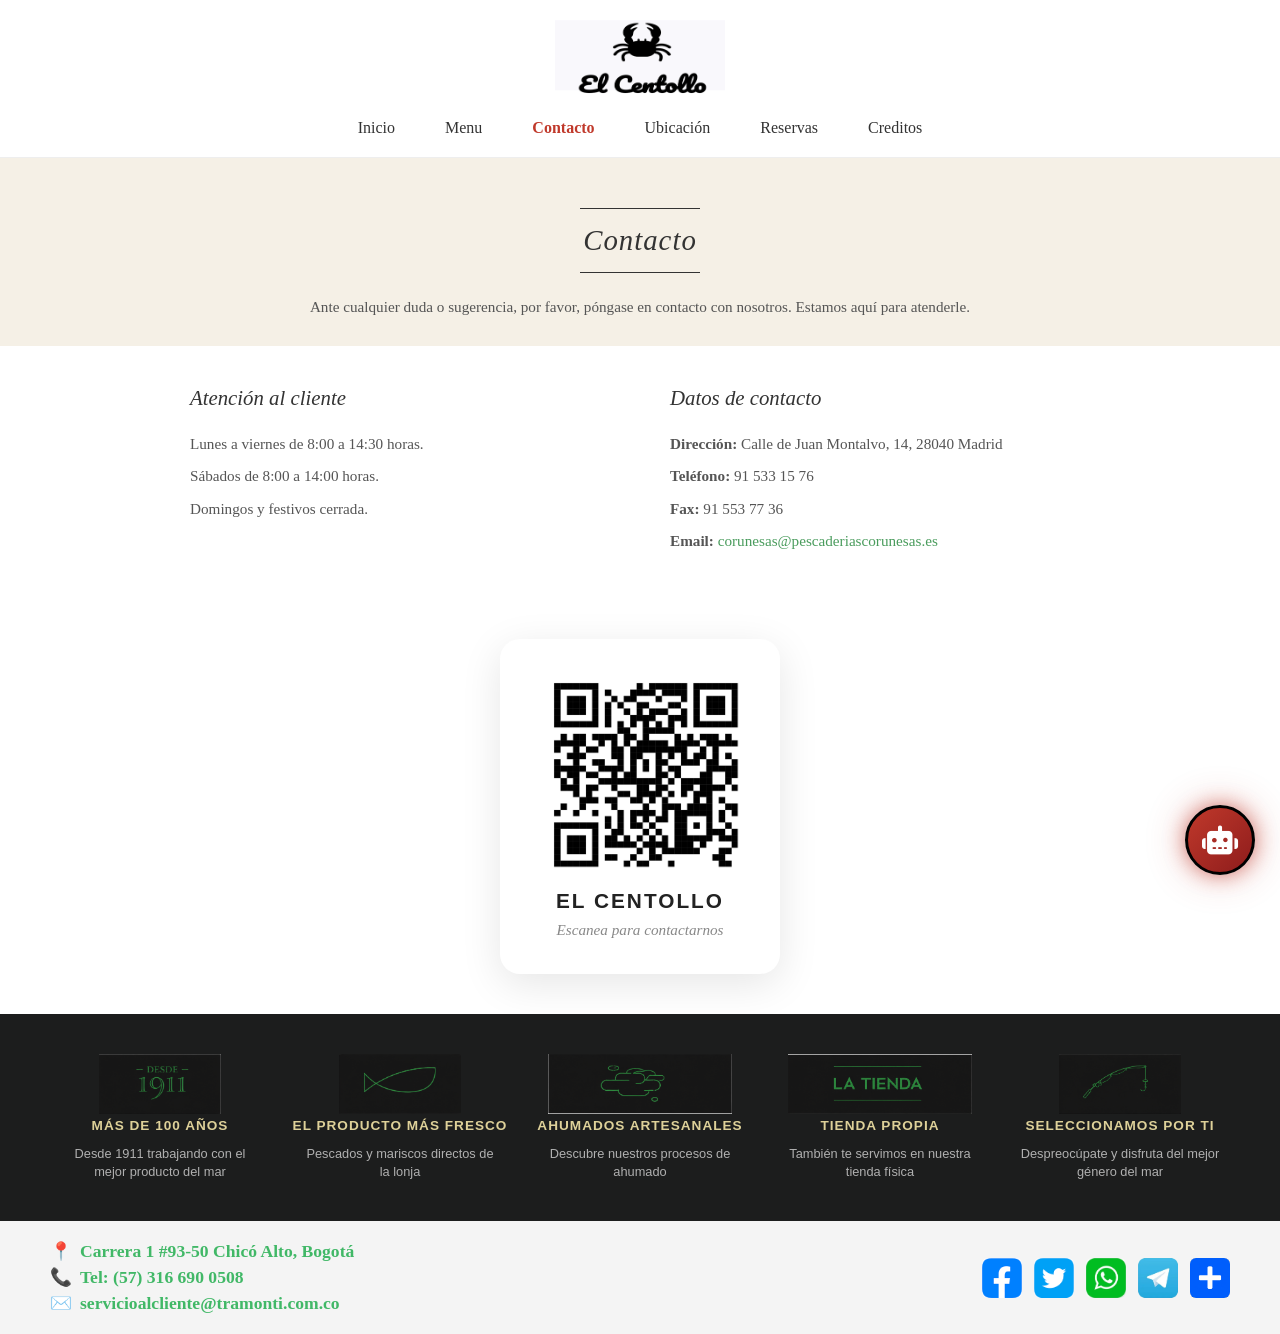
<file: paginas/contacto.html>
<!DOCTYPE html>
<html lang="es">
<head>
    <meta charset="UTF-8">
    <meta name="viewport" content="width=device-width, initial-scale=1.0">
    <title>Contacto - El Centollo</title>
    <link rel="stylesheet" href="https://cdnjs.cloudflare.com/ajax/libs/font-awesome/6.4.0/css/all.min.css">
    <link rel="stylesheet" href="../css/contacto.css">
    <style>
        
    </style>
    <base target="_blank">
</head>
<body>
    <!-- ENCABEZADO -->
    <header>
        <div class="logo-container">
            <img src="../imagenes/logo.png" alt="El Centollo">
        </div>
        <nav class="navbar">
            <ul class="nav-menu">
                <li><a href="../index.html">Inicio</a></li>
                <li><a href="menu.html">Menu</a></li>
                <li><a href="contacto.html" class="active">Contacto</a></li>
                <li><a href="ubicacion.html">Ubicación</a></li>
                <li><a href="reservas.html">Reservas</a></li>
                <li><a href="creditos.html">Creditos</a></li>
            </ul>
        </nav>
    </header>

    <!-- CONTACTO: Diseño exacto de la imagen -->
    <section class="contacto-section">
        <!-- Caja beige con título y líneas decorativas -->
        <div class="contacto-header-box">
            <div class="contacto-title-wrapper">
                <h2>Contacto</h2>
            </div>
            <p>Ante cualquier duda o sugerencia, por favor, póngase en contacto con nosotros. Estamos aquí para atenderle.</p>
        </div>

        <!-- Área blanca con dos columnas + QR debajo -->
        <div class="contacto-datos-area">
            <div class="contacto-datos">
                <div class="contacto-col">
                    <h3>Atención al cliente</h3>
                    <p>Lunes a viernes de 8:00 a 14:30 horas.</p>
                    <p>Sábados de 8:00 a 14:00 horas.</p>
                    <p>Domingos y festivos cerrada.</p>
                </div>
                <div class="contacto-col">
                    <h3>Datos de contacto</h3>
                    <p><strong>Dirección:</strong> Calle de Juan Montalvo, 14, 28040 Madrid</p>
                    <p><strong>Teléfono:</strong> 91 533 15 76</p>
                    <p><strong>Fax:</strong> 91 553 77 36</p>
                    <p><strong>Email:</strong> <a href="mailto:corunesas@pescaderiascorunesas.es">corunesas@pescaderiascorunesas.es</a></p>
                </div>
            </div>

            <!-- CÓDIGO QR - DEBAJO de los datos de contacto -->
            <div class="qr-container">
                <img src="../imagenes/qrcontacto.png" alt="Código QR de contacto">
                <p class="qr-title">EL CENTOLLO</p>
                <p class="qr-subtitle">Escanea para contactarnos</p>
            </div>
        </div>
    </section>

    <!-- PIE DE PÁGINA -->
    <footer class="main-footer">
        <!-- Bloque Superior: Características (Fondo Oscuro) -->
        <div class="footer-top">
            <div class="footer-column">
                <img src="../imagenes/1911.png" alt="Icono Desde 1911" class="footer-icon">
                <h3>MÁS DE 100 AÑOS</h3>
                <p>Desde 1911 trabajando con el mejor producto del mar</p>
            </div>
            <div class="footer-column">
                <img src="../imagenes/pez.png" alt="Icono Pescado" class="footer-icon">
                <h3>EL PRODUCTO MÁS FRESCO</h3>
                <p>Pescados y mariscos directos de la lonja</p>
            </div>
            <div class="footer-column">
                <img src="../imagenes/nube.png" alt="Icono Ahumados" class="footer-icon">
                <h3>AHUMADOS ARTESANALES</h3>
                <p>Descubre nuestros procesos de ahumado</p>
            </div>
            <div class="footer-column">
                <img src="../imagenes/tienda.png" alt="Icono Tienda" class="footer-icon">
                <h3>TIENDA PROPIA</h3>
                <p>También te servimos en nuestra tienda física</p>
            </div>
            <div class="footer-column">
                <img src="../imagenes/caña.png" alt="Icono Caña" class="footer-icon">
                <h3>SELECCIONAMOS POR TI</h3>
                <p>Despreocúpate y disfruta del mejor género del mar</p>
            </div>
        </div>

        <!-- Bloque Inferior: Contacto y Redes (Fondo Claro) -->
        <div class="footer-bottom">
            <!-- Información de Contacto Izquierda -->
            <div class="footer-contact-info">
                <div class="contact-item">
                    <span class="icon-geo">📍</span> Carrera 1 #93-50 Chicó Alto, Bogotá
                </div>
                <div class="contact-item">
                    <span class="icon-phone">📞</span> Tel: (57) 316 690 0508
                </div>
                <div class="contact-item">
                    <span class="icon-mail">✉️</span> servicioalcliente@tramonti.com.co
                </div>
            </div>

            <!-- Redes Sociales Derecha -->
            <div class="footer-social-media">
                <a href="#" class="social-btn facebook"><img src="../imagenes/facebook.png" alt="Facebook"></a>
                <a href="#" class="social-btn twitter"><img src="../imagenes/twitter.png" alt="Twitter"></a>
                <a href="#" class="social-btn whatsapp"><img src="../imagenes/whatssapp.jpg" alt="WhatsApp"></a>
                <a href="#" class="social-btn telegram"><img src="../imagenes/telegram.jpg" alt="Telegram"></a>
                <a href="#" class="social-btn share"><img src="../imagenes/compartir.png" alt="Compartir"></a>
            </div>
        </div>
    </footer>

    <!-- CHATBOT FUTURISTA ROJO Y NEGRO - EL CENTOLLO -->
    <div id="chatbot-container">
        <div id="chatbot-window" class="chatbot-hidden">
            <div class="chatbot-header">
                <img src="../imagenes/logo.png" alt="El Centollo" class="chatbot-logo">
                <div class="chatbot-title">
                    <h4>El Centollo</h4>
                    <span class="chatbot-status">En linea</span>
                </div>
                <button class="chatbot-minimize" onclick="toggleChatbot()">−</button>
            </div>
            <div id="chatbot-messages" class="chatbot-messages">
                <div class="chat-message bot">
                    <div class="chat-bubble">Hola! Soy el asistente de El Centollo. En que puedo ayudarte hoy? Selecciona una pregunta:</div>
                </div>
            </div>
            <div class="chatbot-questions">
                <button onclick="askQuestion(0)"><i class="fas fa-clock"></i> <span>Cual es el horario de atencion?</span></button>
                <button onclick="askQuestion(1)"><i class="fas fa-motorcycle"></i> <span>Hacen domicilios?</span></button>
                <button onclick="askQuestion(2)"><i class="fas fa-utensils"></i> <span>Cual es el plato mas popular?</span></button>
                <button onclick="askQuestion(3)"><i class="fas fa-calendar-check"></i> <span>Necesito reservar con anticipacion?</span></button>
                <button onclick="askQuestion(4)"><i class="fas fa-leaf"></i> <span>Tienen opciones vegetarianas?</span></button>
                <button onclick="askQuestion(5)"><i class="fas fa-credit-card"></i> <span>Aceptan tarjetas de credito?</span></button>
                <button onclick="askQuestion(6)"><i class="fas fa-car"></i> <span>Tienen estacionamiento?</span></button>
                <button onclick="askQuestion(7)"><i class="fas fa-glass-cheers"></i> <span>Hacen eventos privados?</span></button>
                <button onclick="askQuestion(8)"><i class="fas fa-hourglass-half"></i> <span>Cual es el tiempo de espera promedio?</span></button>
                <button onclick="askQuestion(9)"><i class="fas fa-child"></i> <span>Tienen menu infantil?</span></button>
            </div>
        </div>
        <button id="chatbot-toggle" onclick="toggleChatbot()">
            <i class="fas fa-robot"></i>
        </button>
    </div>

    <script src="../js/contacto.js"></script>
</body>
</html>
</file>
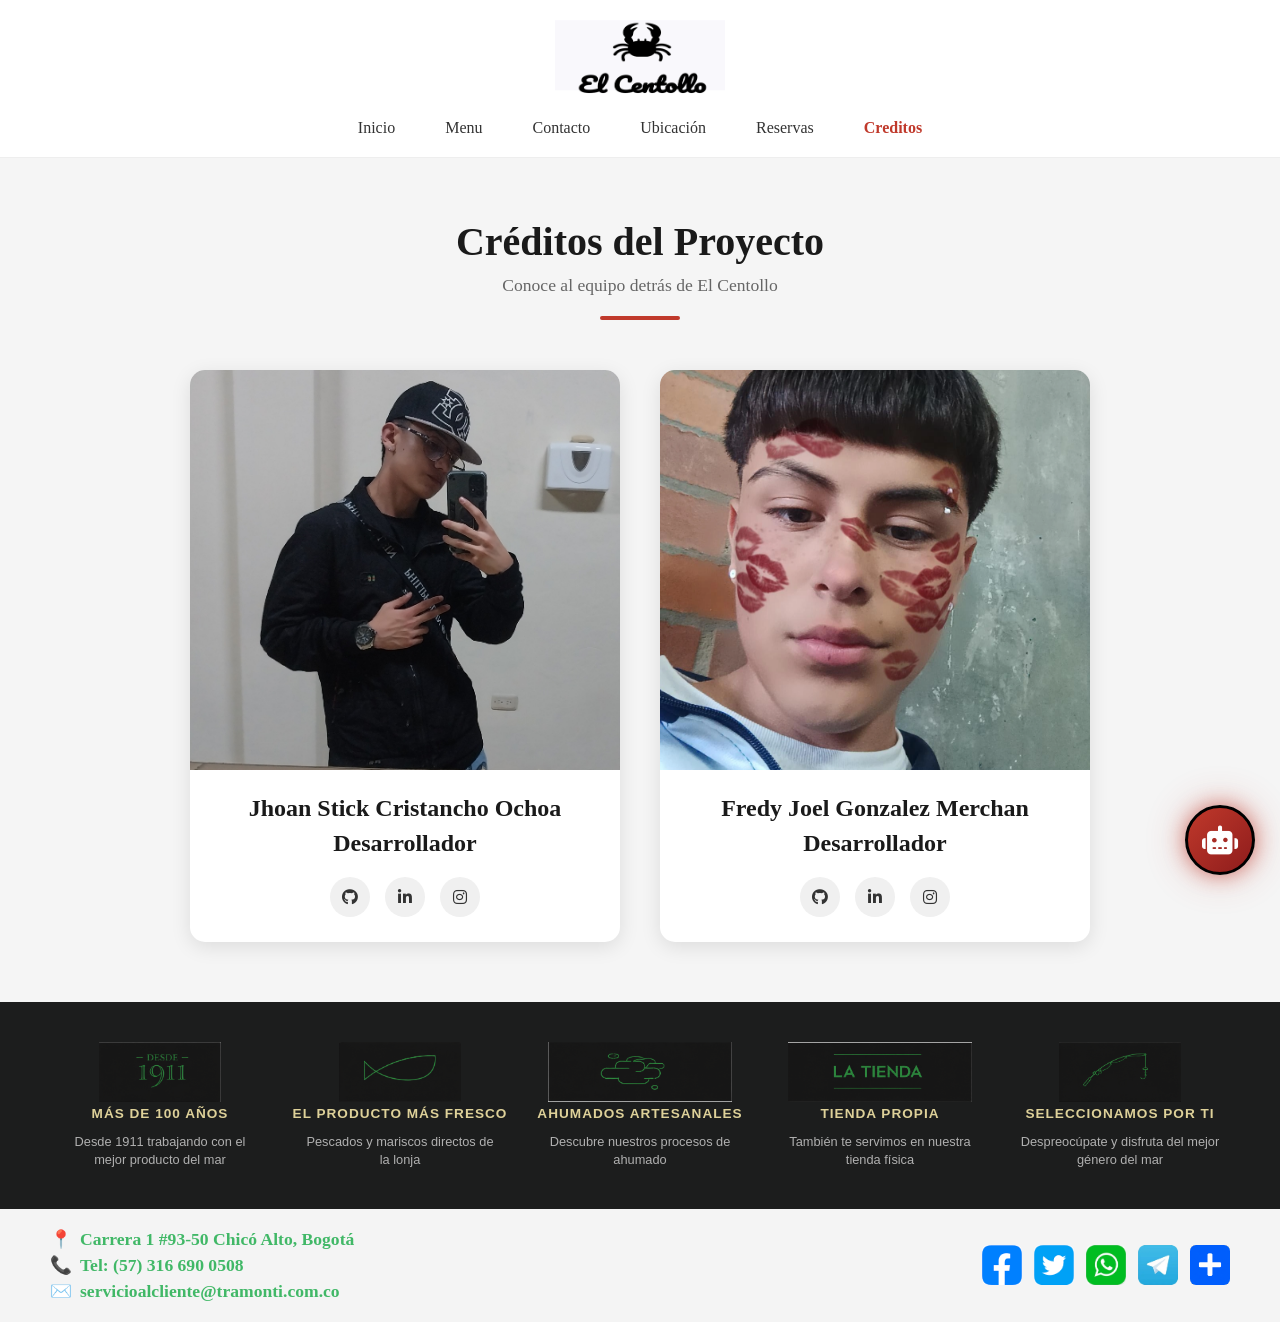
<file: paginas/creditos.html>
<!DOCTYPE html>
<html lang="es">
<head>
    <meta charset="UTF-8">
    <meta name="viewport" content="width=device-width, initial-scale=1.0">
    <title>Créditos - El Centollo</title>
    <link rel="stylesheet" href="https://cdnjs.cloudflare.com/ajax/libs/font-awesome/6.4.0/css/all.min.css">
    <link rel="stylesheet" href="../css/creditos.css">
    <style>
        
    </style>

<base target="_blank">
</head>
<body>
    <!-- ENCABEZADO -->
    <header>
        <div class="logo-container">
            <img src="../imagenes/logo.png" alt="El Centollo">
        </div>
        <nav class="navbar">
            <ul class="nav-menu">
                <li><a href="../index.html">Inicio</a></li>
                <li><a href="menu.html">Menu</a></li>
                <li><a href="contacto.html">Contacto</a></li>
                <li><a href="ubicacion.html">Ubicación</a></li>
                <li><a href="reservas.html">Reservas</a></li>
                <li><a href="creditos.html" class="active">Creditos</a></li>
            </ul>
        </nav>
    </header>

    <!-- SECCIÓN DE CRÉDITOS -->
    <section class="creditos-section">
        <div class="creditos-title">
            <h1>Créditos del Proyecto</h1>
            <p>Conoce al equipo detrás de El Centollo</p>
            <div class="linea-roja"></div>
        </div>

        <div class="equipo-grid">
            <!-- Miembro 1 -->
            <div class="miembro-card">
                <img src="../imagenes/cr.png" alt="Miembro del equipo" class="miembro-foto">
                <div class="miembro-info">
                    <h3>Jhoan Stick Cristancho Ochoa</h3>
                    <h3>Desarrollador</h3>
                    <div class="miembro-social">
                        <a href="#"><i class="fab fa-github"></i></a>
                        <a href="#"><i class="fab fa-linkedin-in"></i></a>
                        <a href="#"><i class="fab fa-instagram"></i></a>
                    </div>
                </div>
            </div>

            <!-- Miembro 2 -->
            <div class="miembro-card">
                <img src="../imagenes/fr.webp" alt="Miembro del equipo" class="miembro-foto">
                <div class="miembro-info">
                    <h3>Fredy Joel Gonzalez Merchan</h>
                    <h3>Desarrollador</h3>
                    <div class="miembro-social">
                        <a href="#"><i class="fab fa-github"></i></a>
                        <a href="#"><i class="fab fa-linkedin-in"></i></a>
                        <a href="#"><i class="fab fa-instagram"></i></a>
                    </div>
                </div>
            </div>
        </div>


    </section>

    <!-- PIE DE PÁGINA -->
    <footer class="main-footer">
  <!-- Bloque Superior: Características (Fondo Oscuro) -->
  <div class="footer-top">
    <div class="footer-column">
      <img src="../imagenes/1911.png" alt="Icono Desde 1911" class="footer-icon">
      <h3>MÁS DE 100 AÑOS</h3>
      <p>Desde 1911 trabajando con el mejor producto del mar</p>
    </div>
    
    <div class="footer-column">
      <img src="../imagenes/pez.png" alt="Icono Pescado" class="footer-icon">
      <h3>EL PRODUCTO MÁS FRESCO</h3>
      <p>Pescados y mariscos directos de la lonja</p>
    </div>
    
    <div class="footer-column">
      <img src="../imagenes/nube.png" alt="Icono Ahumados" class="footer-icon">
      <h3>AHUMADOS ARTESANALES</h3>
      <p>Descubre nuestros procesos de ahumado</p>
    </div>
    
    <div class="footer-column">
      <img src="../imagenes/tienda.png" alt="Icono Tienda" class="footer-icon">
      <h3>TIENDA PROPIA</h3>
      <p>También te servimos en nuestra tienda física</p>
    </div>
    
    <div class="footer-column">
      <img src="../imagenes/caña.png" alt="Icono Caña" class="footer-icon">
      <h3>SELECCIONAMOS POR TI</h3>
      <p>Despreocúpate y disfruta del mejor género del mar</p>
    </div>
  </div>

  <!-- Bloque Inferior: Contacto y Redes (Fondo Claro) -->
  <div class="footer-bottom">
    <!-- Información de Contacto Izquierda -->
    <div class="footer-contact-info">
      <div class="contact-item">
        <span class="icon-geo">📍</span> Carrera 1 #93-50 Chicó Alto, Bogotá
      </div>
      <div class="contact-item">
        <span class="icon-phone">📞</span> Tel: (57) 316 690 0508
      </div>
      <div class="contact-item">
        <span class="icon-mail">✉️</span> servicioalcliente@tramonti.com.co
      </div>
    </div>

    <!-- Redes Sociales Derecha -->
    <div class="footer-social-media">
      <a href="#" class="social-btn facebook"><img src="../imagenes/facebook.png" alt="Facebook"></a>
      <a href="#" class="social-btn twitter"><img src="../imagenes/twitter.png" alt="Twitter"></a>
      <a href="#" class="social-btn whatsapp"><img src="../imagenes/whatssapp.jpg" alt="WhatsApp"></a>
      <a href="#" class="social-btn telegram"><img src="../imagenes/telegram.jpg" alt="Telegram"></a>
      <a href="#" class="social-btn share"><img src="../imagenes/compartir.png" alt="Compartir"></a>
    </div>
  </div>
</footer>

    <!-- CHATBOT FUTURISTA ROJO Y NEGRO - IGUAL AL INDEX -->
    <div id="chatbot-container">
        <div id="chatbot-window" class="chatbot-hidden">
            <div class="chatbot-header">
                <img src="../imagenes/logo.png" alt="El Centollo" class="chatbot-logo">
                <div class="chatbot-title">
                    <h4>El Centollo</h4>
                    <span class="chatbot-status">En linea</span>
                </div>
                <button class="chatbot-minimize" onclick="toggleChatbot()">−</button>
            </div>
            <div id="chatbot-messages" class="chatbot-messages">
                <div class="chat-message bot">
                    <div class="chat-bubble">Hola! Soy el asistente de El Centollo. En que puedo ayudarte hoy? Selecciona una pregunta:</div>
                </div>
            </div>
            <div class="chatbot-questions">
                <button onclick="askQuestion(0)"><i class="fas fa-clock"></i> <span>Cual es el horario de atencion?</span></button>
                <button onclick="askQuestion(1)"><i class="fas fa-motorcycle"></i> <span>Hacen domicilios?</span></button>
                <button onclick="askQuestion(2)"><i class="fas fa-utensils"></i> <span>Cual es el plato mas popular?</span></button>
                <button onclick="askQuestion(3)"><i class="fas fa-calendar-check"></i> <span>Necesito reservar con anticipacion?</span></button>
                <button onclick="askQuestion(4)"><i class="fas fa-leaf"></i> <span>Tienen opciones vegetarianas?</span></button>
                <button onclick="askQuestion(5)"><i class="fas fa-credit-card"></i> <span>Aceptan tarjetas de credito?</span></button>
                <button onclick="askQuestion(6)"><i class="fas fa-car"></i> <span>Tienen estacionamiento?</span></button>
                <button onclick="askQuestion(7)"><i class="fas fa-glass-cheers"></i> <span>Hacen eventos privados?</span></button>
                <button onclick="askQuestion(8)"><i class="fas fa-hourglass-half"></i> <span>Cual es el tiempo de espera promedio?</span></button>
                <button onclick="askQuestion(9)"><i class="fas fa-child"></i> <span>Tienen menu infantil?</span></button>
            </div>
        </div>
        <button id="chatbot-toggle" onclick="toggleChatbot()">
            <i class="fas fa-robot"></i>
        </button>
    </div>

    <script src="../js/creditos.js">
        
    </script>
</body>
</html>
</file>
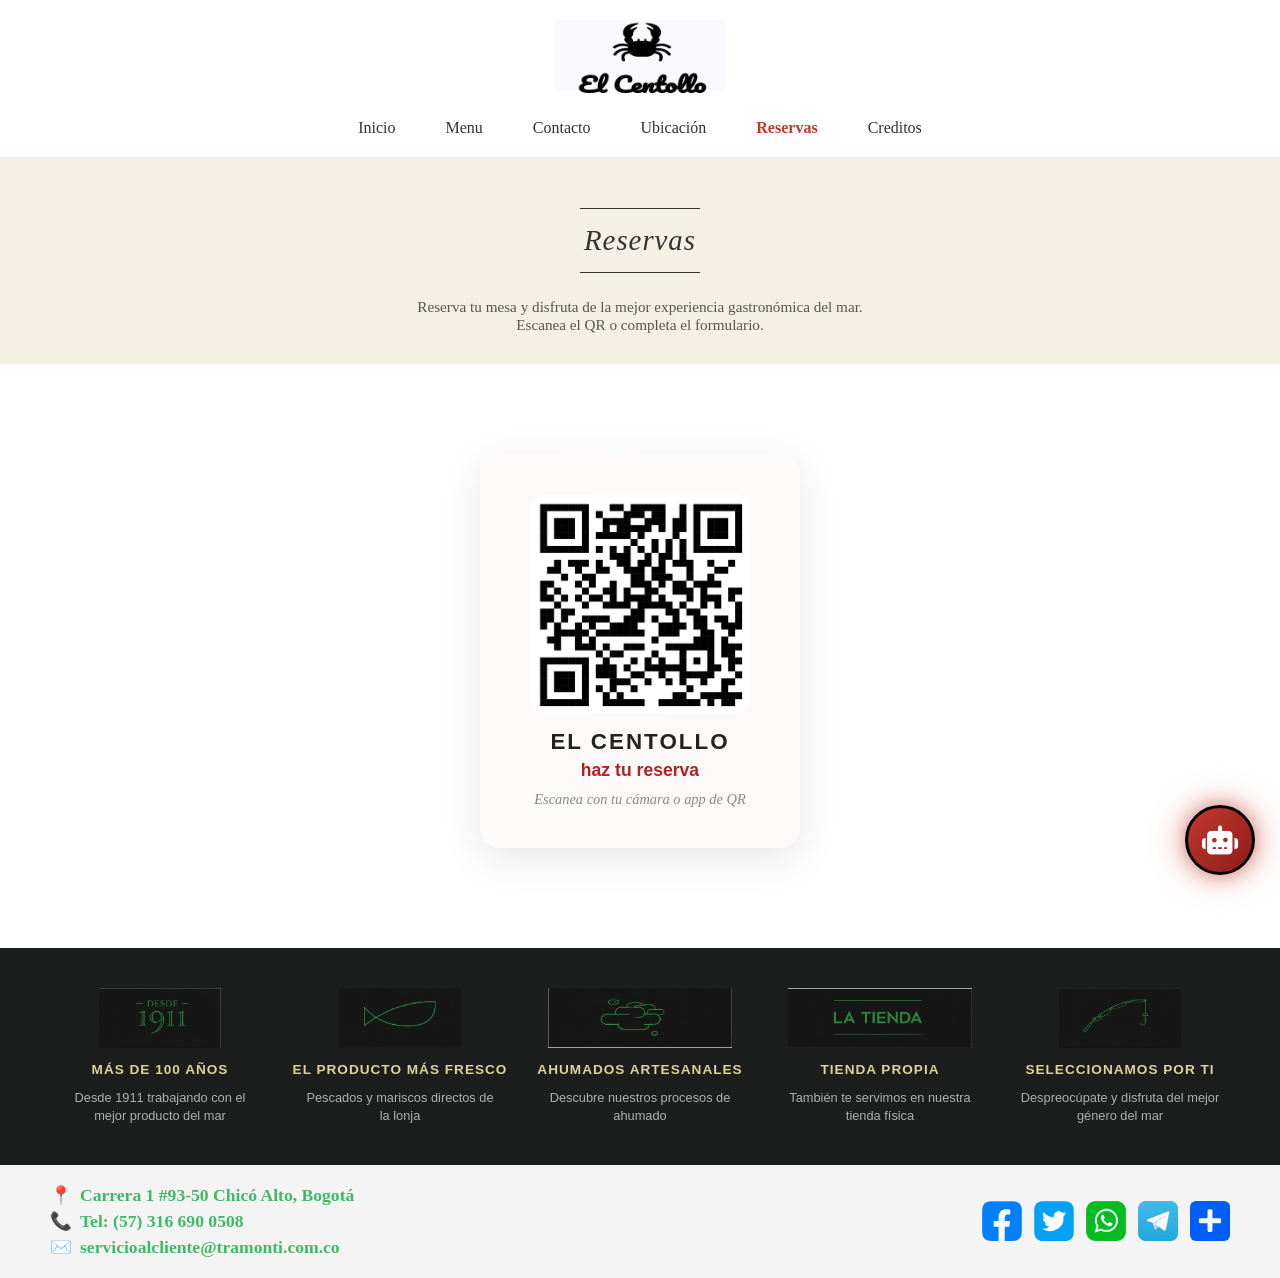
<file: paginas/reservas.html>
<!DOCTYPE html>
<html lang="es">
<head>
    <meta charset="UTF-8">
    <meta name="viewport" content="width=device-width, initial-scale=1.0">
    <title>Reservas - El Centollo</title>
    <link rel="stylesheet" href="https://cdnjs.cloudflare.com/ajax/libs/font-awesome/6.4.0/css/all.min.css">
    <link rel="stylesheet" href="../css/reservas.css">
    <style>
        /* ===== QR MÁS DINÁMICO ===== */
        .qr-section {
            display: flex;
            justify-content: center;
            align-items: center;
        }

        .qr-container {
            background: #fff;
            border-radius: 20px;
            padding: 40px 50px;
            text-align: center;
            box-shadow: 0 10px 40px rgba(0,0,0,0.1);
            transition: transform 0.4s ease, box-shadow 0.4s ease;
        }

        .qr-container:hover {
            transform: translateY(-10px) scale(1.03);
            box-shadow: 0 25px 60px rgba(0,0,0,0.15);
        }

        .qr-container img {
            width: 220px;
            height: 220px;
            transition: transform 0.3s ease;
        }

        .qr-container:hover img {
            transform: scale(1.05);
        }

        .qr-title {
            font-size: 1.4rem;
            font-weight: bold;
            color: #222;
            margin-top: 15px;
            letter-spacing: 2px;
        }

        .qr-subtitle {
            font-size: 1.1rem;
            color: #b22222;
            font-weight: 600;
            margin: 5px 0;
        }

        .qr-hint {
            font-family: 'Georgia', serif;
            font-style: italic;
            color: #888;
            font-size: 0.9rem;
            margin-top: 10px;
        }

        /* Centrar contenido verticalmente */
        .reservas-content-area {
            min-height: 60vh;
            display: flex;
            align-items: center;
            justify-content: center;
        }

        .reservas-grid {
            display: flex;
            justify-content: center;
            align-items: center;
            padding: 40px 20px;
        }

        /* Asegurar que footer quede abajo */
        body {
            display: flex;
            flex-direction: column;
            min-height: 100vh;
        }

        .main-footer {
            margin-top: auto;
        }
    </style>
    <base target="_blank">
</head>
<body>
    <!-- ENCABEZADO -->
    <header>
        <div class="logo-container">
            <img src="../imagenes/logo.png" alt="El Centollo">
        </div>
        <nav class="navbar">
            <ul class="nav-menu">
                <li><a href="../index.html">Inicio</a></li>
                <li><a href="menu.html">Menu</a></li>
                <li><a href="contacto.html">Contacto</a></li>
                <li><a href="ubicacion.html">Ubicación</a></li>
                <li><a href="reservas.html" class="active">Reservas</a></li>
                <li><a href="creditos.html">Creditos</a></li>
            </ul>
        </nav>
    </header>

    <!-- HEADER BEIGE CON TÍTULO -->
    <section class="reservas-header-box">
        <div class="reservas-title-wrapper">
            <h2>Reservas</h2>
        </div>
        <p>Reserva tu mesa y disfruta de la mejor experiencia gastronómica del mar.<br>Escanea el QR o completa el formulario.</p>
    </section>

    <!-- ÁREA DE CONTENIDO -->
    <section class="reservas-content-area">
        <div class="reservas-grid">
            <!-- QR -->
            <div class="qr-section">
                <div class="qr-container">
                    <img src="../imagenes/qrcode_364602094_aa2b8f129bb0d9d2e41da6dbadfc9e64.png" alt="Código QR para reservas">
                    <p class="qr-title">EL CENTOLLO</p>
                    <p class="qr-subtitle">haz tu reserva</p>
                    <p class="qr-hint">Escanea con tu cámara o app de QR</p>
                </div>
            </div>
        </div>
    </section>

    <!-- PIE DE PÁGINA -->
    <footer class="main-footer">
        <div class="footer-top">
            <div class="footer-column">
                <img src="../imagenes/1911.png" alt="Icono Desde 1911" class="footer-icon">
                <h3>MÁS DE 100 AÑOS</h3>
                <p>Desde 1911 trabajando con el mejor producto del mar</p>
            </div>
            <div class="footer-column">
                <img src="../imagenes/pez.png" alt="Icono Pescado" class="footer-icon">
                <h3>EL PRODUCTO MÁS FRESCO</h3>
                <p>Pescados y mariscos directos de la lonja</p>
            </div>
            <div class="footer-column">
                <img src="../imagenes/nube.png" alt="Icono Ahumados" class="footer-icon">
                <h3>AHUMADOS ARTESANALES</h3>
                <p>Descubre nuestros procesos de ahumado</p>
            </div>
            <div class="footer-column">
                <img src="../imagenes/tienda.png" alt="Icono Tienda" class="footer-icon">
                <h3>TIENDA PROPIA</h3>
                <p>También te servimos en nuestra tienda física</p>
            </div>
            <div class="footer-column">
                <img src="../imagenes/caña.png" alt="Icono Caña" class="footer-icon">
                <h3>SELECCIONAMOS POR TI</h3>
                <p>Despreocúpate y disfruta del mejor género del mar</p>
            </div>
        </div>
        <div class="footer-bottom">
            <div class="footer-contact-info">
                <div class="contact-item">
                    <span class="icon-geo">📍</span> Carrera 1 #93-50 Chicó Alto, Bogotá
                </div>
                <div class="contact-item">
                    <span class="icon-phone">📞</span> Tel: (57) 316 690 0508
                </div>
                <div class="contact-item">
                    <span class="icon-mail">✉️</span> servicioalcliente@tramonti.com.co
                </div>
            </div>
            <div class="footer-social-media">
                <a href="#" class="social-btn facebook"><img src="../imagenes/facebook.png" alt="Facebook"></a>
                <a href="#" class="social-btn twitter"><img src="../imagenes/twitter.png" alt="Twitter"></a>
                <a href="#" class="social-btn whatsapp"><img src="../imagenes/whatssapp.jpg" alt="WhatsApp"></a>
                <a href="#" class="social-btn telegram"><img src="../imagenes/telegram.jpg" alt="Telegram"></a>
                <a href="#" class="social-btn share"><img src="../imagenes/compartir.png" alt="Compartir"></a>
            </div>
        </div>
    </footer>

    <!-- CHATBOT -->
    <div id="chatbot-container">
        <div id="chatbot-window" class="chatbot-hidden">
            <div class="chatbot-header">
                <img src="../imagenes/logo.png" alt="El Centollo" class="chatbot-logo">
                <div class="chatbot-title">
                    <h4>El Centollo</h4>
                    <span class="chatbot-status">En linea</span>
                </div>
                <button class="chatbot-minimize" onclick="toggleChatbot()">−</button>
            </div>
            <div id="chatbot-messages" class="chatbot-messages">
                <div class="chat-message bot">
                    <div class="chat-bubble">Hola! Soy el asistente de El Centollo. En que puedo ayudarte hoy? Selecciona una pregunta:</div>
                </div>
            </div>
            <div class="chatbot-questions">
                <button onclick="askQuestion(0)"><i class="fas fa-clock"></i> <span>Cual es el horario de atencion?</span></button>
                <button onclick="askQuestion(1)"><i class="fas fa-motorcycle"></i> <span>Hacen domicilios?</span></button>
                <button onclick="askQuestion(2)"><i class="fas fa-utensils"></i> <span>Cual es el plato mas popular?</span></button>
                <button onclick="askQuestion(3)"><i class="fas fa-calendar-check"></i> <span>Necesito reservar con anticipacion?</span></button>
                <button onclick="askQuestion(4)"><i class="fas fa-leaf"></i> <span>Tienen opciones vegetarianas?</span></button>
                <button onclick="askQuestion(5)"><i class="fas fa-credit-card"></i> <span>Aceptan tarjetas de credito?</span></button>
                <button onclick="askQuestion(6)"><i class="fas fa-car"></i> <span>Tienen estacionamiento?</span></button>
                <button onclick="askQuestion(7)"><i class="fas fa-glass-cheers"></i> <span>Hacen eventos privados?</span></button>
                <button onclick="askQuestion(8)"><i class="fas fa-hourglass-half"></i> <span>Cual es el tiempo de espera promedio?</span></button>
                <button onclick="askQuestion(9)"><i class="fas fa-child"></i> <span>Tienen menu infantil?</span></button>
            </div>
        </div>
        <button id="chatbot-toggle" onclick="toggleChatbot()">
            <i class="fas fa-robot"></i>
        </button>
    </div>

    <script src="../js/reservas.js"></script>
</body>
</html>
</file>
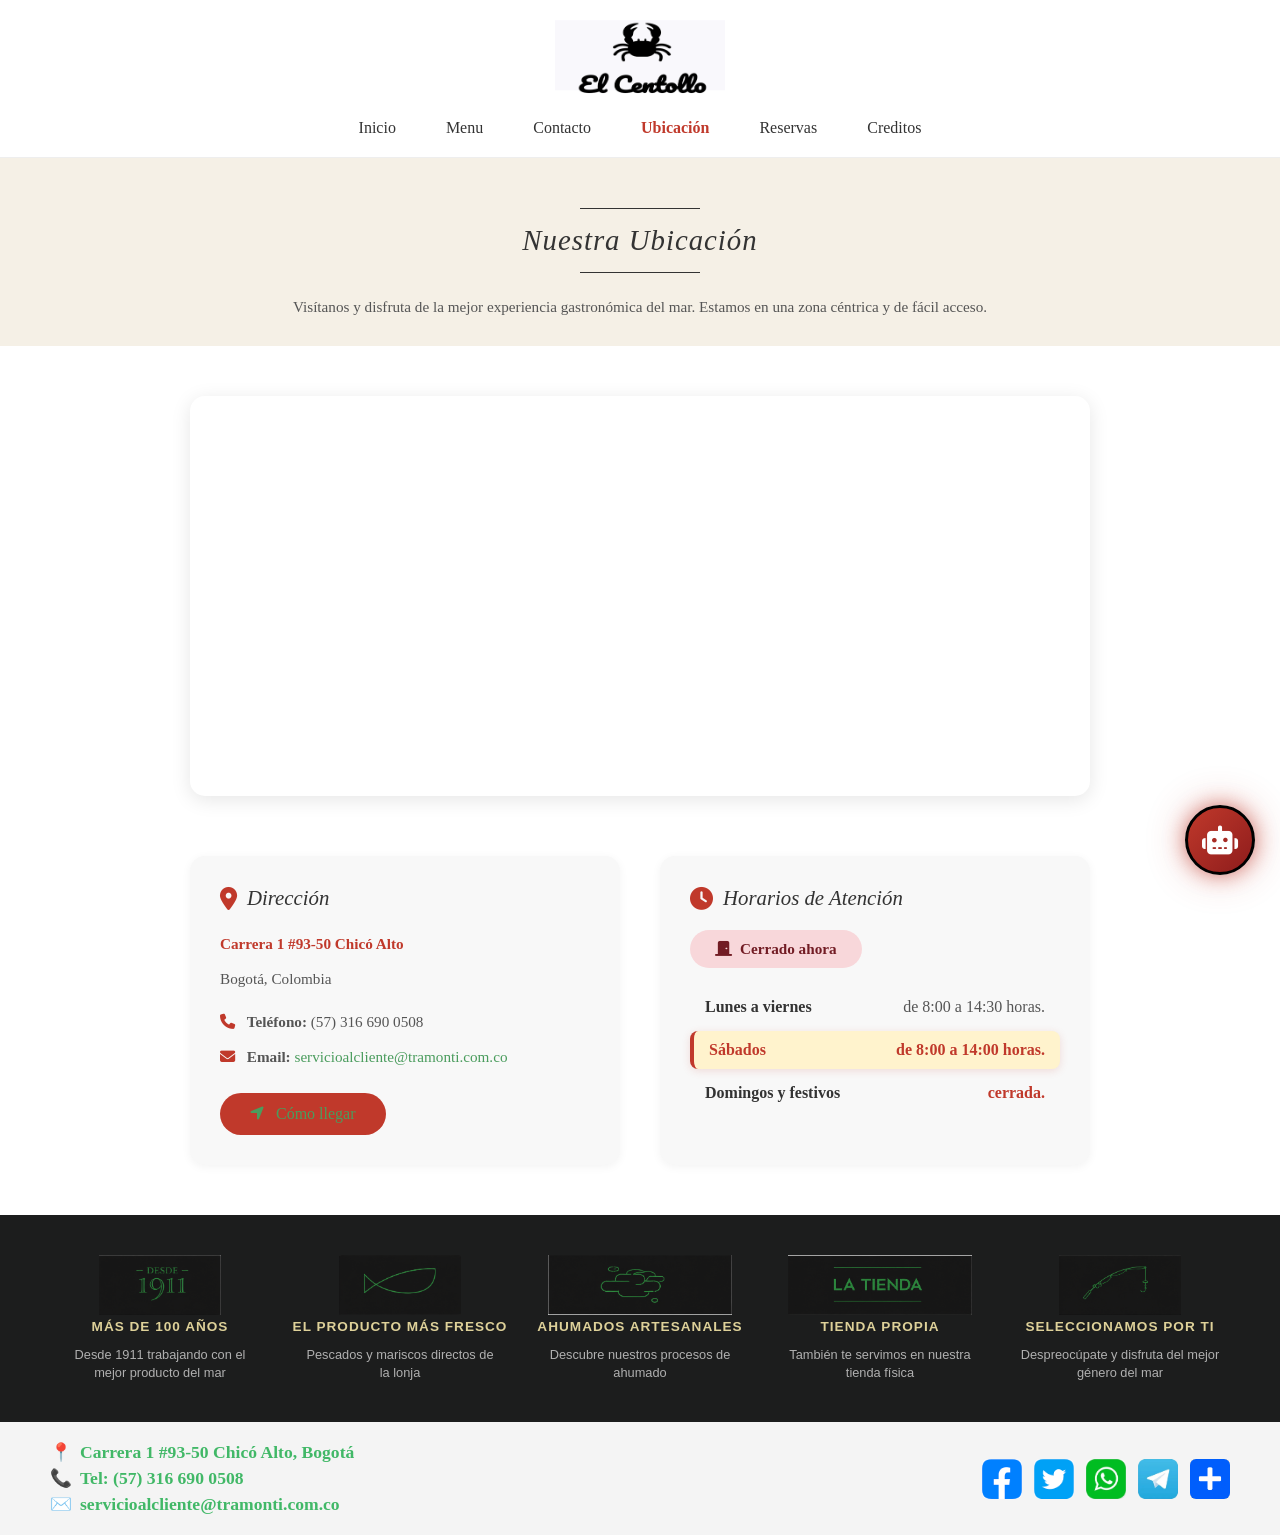
<file: paginas/ubicacion.html>
<!DOCTYPE html>
<html lang="es">
<head>
    <meta charset="UTF-8">
    <meta name="viewport" content="width=device-width, initial-scale=1.0">
    <title>Ubicación - El Centollo</title>
    <link rel="stylesheet" href="https://cdnjs.cloudflare.com/ajax/libs/font-awesome/6.4.0/css/all.min.css">
    <link rel="stylesheet" href="../css/ubicacion.css">
    <style>
       
    </style>

<base target="_blank">
</head>
<body>
    <!-- ENCABEZADO -->
    <header>
        <div class="logo-container">
            <img src="../imagenes/logo.png" alt="El Centollo">
        </div>
        <nav class="navbar">
            <ul class="nav-menu">
                <li><a href="../index.html">Inicio</a></li>
                <li><a href="menu.html">Menu</a></li>
                <li><a href="contacto.html">Contacto</a></li>
                <li><a href="ubicacion.html" class="active">Ubicación</a></li>
                <li><a href="reservas.html">Reservas</a></li>
                <li><a href="creditos.html">Creditos</a></li>
            </ul>
        </nav>
    </header>

    <!-- UBICACIÓN -->
    <section class="ubicacion-section">
        <!-- Caja beige con título -->
        <div class="ubicacion-header-box">
            <div class="ubicacion-title-wrapper">
                <h2>Nuestra Ubicación</h2>
            </div>
            <p>Visítanos y disfruta de la mejor experiencia gastronómica del mar. Estamos en una zona céntrica y de fácil acceso.</p>
        </div>

        <!-- Área blanca con contenido -->
        <div class="ubicacion-content-area">
            <div class="ubicacion-grid">
                <!-- Mapa -->
                <div class="mapa-container">
                    <iframe 
                        src="https://maps.google.com/maps?q=Cl.+48+Sur+%232+Este27,+Bogot%C3%A1&t=&z=16&ie=UTF8&iwloc=&output=embed" 
                        allowfullscreen="" 
                        loading="lazy">
                    </iframe>
                </div>

                <!-- Dirección y Contacto -->
                <div class="info-card">
                    <h3><i class="fas fa-map-marker-alt"></i> Dirección</h3>
                    <p class="highlight">Carrera 1 #93-50 Chicó Alto</p>
                    <p>Bogotá, Colombia</p>
                    <p style="margin-top: 15px;"><i class="fas fa-phone" style="color: #c0392b; margin-right: 8px;"></i> <strong>Teléfono:</strong> (57) 316 690 0508</p>
                    <p><i class="fas fa-envelope" style="color: #c0392b; margin-right: 8px;"></i> <strong>Email:</strong> <a href="mailto:servicioalcliente@tramonti.com.co">servicioalcliente@tramonti.com.co</a></p>
                    <a href="https://www.google.com/maps/dir//Cl.+48+Sur+%232+Este27,+Bogot%C3%A1" target="_blank" class="btn-direcciones">
                        <i class="fas fa-location-arrow"></i> Cómo llegar
                    </a>
                </div>

                <!-- Horarios interactivos -->
                <div class="info-card">
                    <h3><i class="fas fa-clock"></i> Horarios de Atención</h3>
                    <div id="estado-actual" class="estado-actual"></div>
                    <div id="horarios-lista">
                        <div class="horario-item" data-dia="lunes-viernes">
                            <span class="horario-dia">Lunes a viernes</span>
                            <span class="horario-hora">de 8:00 a 14:30 horas.</span>
                        </div>
                        <div class="horario-item" data-dia="sabado">
                            <span class="horario-dia">Sábados</span>
                            <span class="horario-hora">de 8:00 a 14:00 horas.</span>
                        </div>
                        <div class="horario-item" data-dia="domingo-festivo">
                            <span class="horario-dia">Domingos y festivos</span>
                            <span class="horario-hora cerrado">cerrada.</span>
                        </div>
                    </div>
                </div>
            </div>
        </div>
    </section>

    <!-- PIE DE PÁGINA -->
   <footer class="main-footer">
  <!-- Bloque Superior: Características (Fondo Oscuro) -->
  <div class="footer-top">
    <div class="footer-column">
      <img src="../imagenes/1911.png" alt="Icono Desde 1911" class="footer-icon">
      <h3>MÁS DE 100 AÑOS</h3>
      <p>Desde 1911 trabajando con el mejor producto del mar</p>
    </div>
    
    <div class="footer-column">
      <img src="../imagenes/pez.png" alt="Icono Pescado" class="footer-icon">
      <h3>EL PRODUCTO MÁS FRESCO</h3>
      <p>Pescados y mariscos directos de la lonja</p>
    </div>
    
    <div class="footer-column">
      <img src="../imagenes/nube.png" alt="Icono Ahumados" class="footer-icon">
      <h3>AHUMADOS ARTESANALES</h3>
      <p>Descubre nuestros procesos de ahumado</p>
    </div>
    
    <div class="footer-column">
      <img src="../imagenes/tienda.png" alt="Icono Tienda" class="footer-icon">
      <h3>TIENDA PROPIA</h3>
      <p>También te servimos en nuestra tienda física</p>
    </div>
    
    <div class="footer-column">
      <img src="../imagenes/caña.png" alt="Icono Caña" class="footer-icon">
      <h3>SELECCIONAMOS POR TI</h3>
      <p>Despreocúpate y disfruta del mejor género del mar</p>
    </div>
  </div>

  <!-- Bloque Inferior: Contacto y Redes (Fondo Claro) -->
  <div class="footer-bottom">
    <!-- Información de Contacto Izquierda -->
    <div class="footer-contact-info">
      <div class="contact-item">
        <span class="icon-geo">📍</span> Carrera 1 #93-50 Chicó Alto, Bogotá
      </div>
      <div class="contact-item">
        <span class="icon-phone">📞</span> Tel: (57) 316 690 0508
      </div>
      <div class="contact-item">
        <span class="icon-mail">✉️</span> servicioalcliente@tramonti.com.co
      </div>
    </div>

    <!-- Redes Sociales Derecha -->
    <div class="footer-social-media">
      <a href="#" class="social-btn facebook"><img src="../imagenes/facebook.png" alt="Facebook"></a>
      <a href="#" class="social-btn twitter"><img src="../imagenes/twitter.png" alt="Twitter"></a>
      <a href="#" class="social-btn whatsapp"><img src="../imagenes/whatssapp.jpg" alt="WhatsApp"></a>
      <a href="#" class="social-btn telegram"><img src="../imagenes/telegram.jpg" alt="Telegram"></a>
      <a href="#" class="social-btn share"><img src="../imagenes/compartir.png" alt="Compartir"></a>
    </div>
  </div>
</footer>

     <!-- CHATBOT FUTURISTA ROJO Y NEGRO - EL CENTOLLO -->
    <div id="chatbot-container">
        <div id="chatbot-window" class="chatbot-hidden">
            <div class="chatbot-header">
                <img src="../imagenes/logo.png" alt="El Centollo" class="chatbot-logo">
                <div class="chatbot-title">
                    <h4>El Centollo</h4>
                    <span class="chatbot-status">En linea</span>
                </div>
                <button class="chatbot-minimize" onclick="toggleChatbot()">−</button>
            </div>
            <div id="chatbot-messages" class="chatbot-messages">
                <div class="chat-message bot">
                    <div class="chat-bubble">Hola! Soy el asistente de El Centollo. En que puedo ayudarte hoy? Selecciona una pregunta:</div>
                </div>
            </div>
            <div class="chatbot-questions">
                <button onclick="askQuestion(0)"><i class="fas fa-clock"></i> <span>Cual es el horario de atencion?</span></button>
                <button onclick="askQuestion(1)"><i class="fas fa-motorcycle"></i> <span>Hacen domicilios?</span></button>
                <button onclick="askQuestion(2)"><i class="fas fa-utensils"></i> <span>Cual es el plato mas popular?</span></button>
                <button onclick="askQuestion(3)"><i class="fas fa-calendar-check"></i> <span>Necesito reservar con anticipacion?</span></button>
                <button onclick="askQuestion(4)"><i class="fas fa-leaf"></i> <span>Tienen opciones vegetarianas?</span></button>
                <button onclick="askQuestion(5)"><i class="fas fa-credit-card"></i> <span>Aceptan tarjetas de credito?</span></button>
                <button onclick="askQuestion(6)"><i class="fas fa-car"></i> <span>Tienen estacionamiento?</span></button>
                <button onclick="askQuestion(7)"><i class="fas fa-glass-cheers"></i> <span>Hacen eventos privados?</span></button>
                <button onclick="askQuestion(8)"><i class="fas fa-hourglass-half"></i> <span>Cual es el tiempo de espera promedio?</span></button>
                <button onclick="askQuestion(9)"><i class="fas fa-child"></i> <span>Tienen menu infantil?</span></button>
            </div>
        </div>
        <button id="chatbot-toggle" onclick="toggleChatbot()">
            <i class="fas fa-robot"></i>
        </button>
    </div>

    <script src="../js/ubicacion.js">
       
    </script>
</body>
</html>
</file>
<file: css/contacto.css>
* {
            margin: 0;
            padding: 0;
            box-sizing: border-box;
        }

        body {
            font-family: 'Georgia', 'Times New Roman', serif;
            background: #f5f5f5;
            color: #333;
        }

        /* ===== ENCABEZADO ===== */
        header {
            background: #fff;
            padding: 20px 0;
            border-bottom: 1px solid #eee;
        }

        .logo-container {
            text-align: center;
            margin-bottom: 15px;
        }

        .logo-container img {
            max-height: 80px;
        }

        .navbar {
            text-align: center;
        }

        .nav-menu {
            list-style: none;
            display: flex;
            justify-content: center;
            gap: 30px;
        }

        .nav-menu li a {
            text-decoration: none;
            color: #333;
            font-size: 1em;
            padding: 5px 10px;
        }

        .nav-menu li a.active {
            color: #c0392b;
            font-weight: bold;
        }

        .nav-menu li a:hover {
            color: #c0392b;
        }

        /* ===== SECCIÓN CONTACTO - ESTILO EXACTO DE LA IMAGEN ===== */
        .contacto-section {
            padding: 0;
            text-align: center;
            background: #f5f0e6; /* Beige exacto de la imagen */
        }

        /* Caja beige superior con "Contacto" */
        .contacto-header-box {
            background: #f5f0e6;
            padding: 50px 20px 30px;
            text-align: center;
        }

        /* Líneas decorativas arriba y abajo del título */
        .contacto-title-wrapper {
            position: relative;
            display: inline-block;
        }

        .contacto-title-wrapper::before {
            content: '';
            display: block;
            width: 120px;
            height: 1px;
            background: #333;
            margin: 0 auto 15px;
        }

        .contacto-title-wrapper::after {
            content: '';
            display: block;
            width: 120px;
            height: 1px;
            background: #333;
            margin: 15px auto 0;
        }

        .contacto-header-box h2 {
            color: #333;
            font-size: 1.8em;
            font-style: italic;
            font-weight: normal;
            margin: 0;
            letter-spacing: 1px;
        }

        .contacto-header-box p {
            color: #555;
            font-size: 0.95em;
            margin-top: 25px;
            font-style: normal;
        }

        /* Área blanca con las dos columnas */
        .contacto-datos-area {
            background: #ffffff;
            padding: 50px 20px 60px;
            text-align: center;
        }

        .contacto-datos {
            display: flex;
            justify-content: center;
            gap: 100px;
            max-width: 900px;
            margin: 0 auto 50px;
            text-align: left;
        }

        .contacto-col h3 {
            color: #333;
            margin-bottom: 20px;
            font-style: italic;
            font-weight: normal;
            font-size: 1.3em;
        }

        .contacto-col p {
            color: #555;
            line-height: 1.8;
            font-size: 0.95em;
            margin-bottom: 5px;
        }

        .contacto-col a {
            color: #4a9c5d;
            text-decoration: none;
        }

        .contacto-col a:hover {
            text-decoration: underline;
        }

        /* QR Container - DENTRO del área blanca, debajo de los datos */
        .qr-container {
            display: inline-block;
            background: #ffffff;
            padding: 20px;
            border-radius: 15px;
            box-shadow: 0 4px 20px rgba(0,0,0,0.1);
            margin-top: 10px;
        }

        .qr-container img {
            width: 300px;
            height: 300px;
            border-radius: 10px;
            display: block;
        }

        .qr-title {
            font-size: 1.5em;
            color: #000000;
            margin-top: 20px;
            font-weight: bold;
            font-family: Arial, sans-serif;
        }

        .qr-subtitle {
            font-size: 1em;
            color: #2c3e50;
            margin-top: 10px;
            font-family: Arial, sans-serif;
        }

        /* ==========================================================================
   ESTILOS PRINCIPALES DEL FOOTER (Basado en image_dc1e07.png)
   ========================================================================== */

.main-footer {
    width: 100%;
    font-family: 'Arial', sans-serif;
}

/* --------------------------------------------------------------------------
   1. BARRA SUPERIOR (FONDO OSCURO)
   -------------------------------------------------------------------------- */
.footer-top {
    background-color: #1c1d1d; /* Gris casi negro del fondo */
    display: flex;
    justify-content: space-between;
    align-items: flex-start;
    padding: 40px 50px;
    gap: 20px;
}

.footer-column {
    flex: 1;
    text-align: center;
    color: #ffffff;
}

/* Iconos vectoriales en verde */
.footer-icon {
    height: 60px;
    width: auto;
    object-fit: contain;
    margin-bottom: px;
    /* Si usas imágenes negras/blancas, puedes teñirlas de verde con filtros CSS: */
    /* filter: invert(48%) sepia(79%) saturate(2476%) hue-rotate(86deg) brightness(118%) contrast(119%); */
}

/* Títulos de las columnas */
.footer-column h3 {
    color: #ded199; /* Tono ocre/dorado suave muy sutil (o cambia a #4caf50 si buscas el verde brillante) */
    font-size: 0.85rem;
    font-weight: bold;
    letter-spacing: 1px;
    margin: 0 0 12px 0;
}

/* Textos descriptivos */
.footer-column p {
    color: #b0b0b0; /* Gris claro para legibilidad */
    font-size: 0.8rem;
    line-height: 1.4;
    margin: 0;
    padding: 0 10px;
}

/* --------------------------------------------------------------------------
   2. BARRA INFERIOR (FONDO CLARO)
   -------------------------------------------------------------------------- */
.footer-bottom {
    background-color: #f4f4f4; /* Fondo gris claro/blanco hueso */
    display: flex;
    justify-content: space-between;
    align-items: center;
    padding: 20px 50px;
    flex-wrap: wrap;
    gap: 20px;
}

/* Datos de contacto (Izquierda) */
.footer-contact-info {
    display: flex;
    flex-direction: column;
    gap: 5px;
}

.contact-item {
    color: #41b867; /* El color verde característico de la imagen */
    font-family: 'Georgia', serif; /* Se aprecia una tipografía con serifas en esta sección */
    font-size: 1.1rem;
    font-weight: bold;
    display: flex;
    align-items: center;
    gap: 8px;
}

/* Contenedor de Redes Sociales (Derecha) */
.footer-social-media {
    display: flex;
    gap: 12px;
}

/* Botones de Redes individuales (Alineación y tamaño cuadrado) */
.social-btn {
    display: block;
    width: 40px;
    height: 40px;
    border-radius: 6px; /* Bordes ligeramente redondeados */
    overflow: hidden;
    transition: transform 0.2s ease;
}

.social-btn:hover {
    transform: scale(1.05); /* Efecto interactivo al pasar el mouse */
}

.social-btn img {
    width: 100%;
    height: 100%;
    object-fit: cover;
}

        /* ===== CHATBOT FUTURISTA ROJO Y NEGRO - EL CENTOLLO ===== */
        #chatbot-container {
            position: fixed;
            bottom: 25px;
            right: 25px;
            z-index: 999;
        }

        #chatbot-toggle {
            width: 70px;
            height: 70px;
            border-radius: 50%;
            background: linear-gradient(135deg, #c0392b 0%, #8e1c1c 100%);
            color: #fff;
            border: 3px solid #000;
            font-size: 1.8em;
            cursor: pointer;
            box-shadow: 0 0 20px rgba(192,57,43,0.6), 0 0 40px rgba(192,57,43,0.3);
            display: flex;
            align-items: center;
            justify-content: center;
            transition: all 0.3s ease;
            animation: botPulse 2s infinite;
        }

        @keyframes botPulse {
            0%, 100% { box-shadow: 0 0 20px rgba(192,57,43,0.6), 0 0 40px rgba(192,57,43,0.3); }
            50% { box-shadow: 0 0 30px rgba(192,57,43,0.8), 0 0 60px rgba(192,57,43,0.5); }
        }

        #chatbot-toggle:hover {
            transform: scale(1.15) rotate(5deg);
            box-shadow: 0 0 30px rgba(192,57,43,0.9), 0 0 60px rgba(192,57,43,0.6);
        }

        #chatbot-window {
            position: absolute;
            bottom: 85px;
            right: 0;
            width: 380px;
            max-height: 550px;
            background: linear-gradient(180deg, #0a0a0a 0%, #1a1a1a 100%);
            border-radius: 20px;
            box-shadow: 0 0 30px rgba(192,57,43,0.4), 0 10px 40px rgba(0,0,0,0.5);
            overflow: hidden;
            display: flex;
            flex-direction: column;
            border: 2px solid #c0392b;
        }

        #chatbot-window.chatbot-hidden {
            display: none;
        }

        .chatbot-header {
            background: linear-gradient(135deg, #c0392b 0%, #8e1c1c 100%);
            padding: 18px 20px;
            display: flex;
            align-items: center;
            gap: 12px;
            border-bottom: 2px solid #000;
        }

        .chatbot-logo {
            width: 45px;
            height: 45px;
            border-radius: 50%;
            object-fit: cover;
            background: #000;
            padding: 3px;
            border: 2px solid #fff;
            box-shadow: 0 0 10px rgba(255,255,255,0.3);
        }

        .chatbot-title h4 {
            margin: 0;
            color: #fff;
            font-size: 1.1em;
            text-shadow: 0 2px 4px rgba(0,0,0,0.3);
        }

        .chatbot-status {
            color: #00ff88;
            font-size: 0.8em;
            display: flex;
            align-items: center;
            gap: 5px;
        }

        .chatbot-status::before {
            content: '';
            width: 8px;
            height: 8px;
            background: #00ff88;
            border-radius: 50%;
            animation: statusPulse 1.5s infinite;
        }

        @keyframes statusPulse {
            0%, 100% { opacity: 1; }
            50% { opacity: 0.3; }
        }

        .chatbot-minimize {
            margin-left: auto;
            background: rgba(0,0,0,0.3);
            border: 1px solid #fff;
            color: #fff;
            font-size: 1.5em;
            cursor: pointer;
            padding: 2px 10px;
            border-radius: 8px;
            transition: all 0.3s;
        }

        .chatbot-minimize:hover {
            background: rgba(192,57,43,0.8);
            transform: scale(1.1);
        }

        .chatbot-messages {
            flex: 1;
            padding: 15px;
            overflow-y: auto;
            max-height: 280px;
            background: linear-gradient(180deg, #0d0d0d 0%, #1a1a1a 100%);
        }

        .chat-message {
            margin-bottom: 15px;
            display: flex;
            animation: messageSlide 0.3s ease-out;
        }

        @keyframes messageSlide {
            from { opacity: 0; transform: translateY(10px); }
            to { opacity: 1; transform: translateY(0); }
        }

        .chat-message.bot {
            justify-content: flex-start;
        }

        .chat-message.user {
            justify-content: flex-end;
        }

        .chat-bubble {
            max-width: 80%;
            padding: 12px 16px;
            border-radius: 18px;
            font-size: 0.9em;
            line-height: 1.5;
            position: relative;
        }

        .chat-message.bot .chat-bubble {
            background: linear-gradient(135deg, #2a2a2a 0%, #1a1a1a 100%);
            color: #fff;
            border-bottom-left-radius: 4px;
            border: 1px solid #c0392b;
            box-shadow: 0 2px 10px rgba(192,57,43,0.2);
        }

        .chat-message.user .chat-bubble {
            background: linear-gradient(135deg, #c0392b 0%, #8e1c1c 100%);
            color: #fff;
            border-bottom-right-radius: 4px;
            box-shadow: 0 2px 10px rgba(192,57,43,0.4);
        }

        .chatbot-questions {
            padding: 12px 15px 15px;
            background: linear-gradient(180deg, #1a1a1a 0%, #0d0d0d 100%);
            display: flex;
            flex-direction: column;
            gap: 8px;
            max-height: 200px;
            overflow-y: auto;
            border-top: 1px solid #c0392b;
        }

        .chatbot-questions button {
            background: linear-gradient(135deg, #2a2a2a 0%, #1a1a1a 100%);
            border: 1px solid #c0392b;
            padding: 10px 14px;
            border-radius: 12px;
            text-align: left;
            font-size: 0.85em;
            color: #fff;
            cursor: pointer;
            transition: all 0.3s ease;
            font-family: 'Georgia', serif;
            position: relative;
            overflow: hidden;
        }

        .chatbot-questions button::before {
            content: '';
            position: absolute;
            left: 0;
            top: 0;
            width: 0;
            height: 100%;
            background: linear-gradient(135deg, #c0392b 0%, #8e1c1c 100%);
            transition: width 0.3s ease;
            z-index: 0;
        }

        .chatbot-questions button:hover::before {
            width: 100%;
        }

        .chatbot-questions button:hover {
            border-color: #fff;
            transform: translateX(5px);
            box-shadow: 0 0 15px rgba(192,57,43,0.4);
        }

        .chatbot-questions button span {
            position: relative;
            z-index: 1;
        }

        .chatbot-questions button i {
            color: #c0392b;
            margin-right: 8px;
            position: relative;
            z-index: 1;
            transition: color 0.3s;
        }

        .chatbot-questions button:hover i {
            color: #fff;
        }

        /* Scrollbar personalizado */
        .chatbot-messages::-webkit-scrollbar,
        .chatbot-questions::-webkit-scrollbar {
            width: 6px;
        }

        .chatbot-messages::-webkit-scrollbar-track,
        .chatbot-questions::-webkit-scrollbar-track {
            background: #1a1a1a;
        }

        .chatbot-messages::-webkit-scrollbar-thumb,
        .chatbot-questions::-webkit-scrollbar-thumb {
            background: #c0392b;
            border-radius: 3px;
        }

        /* ===== RESPONSIVE ===== */
        @media (max-width: 768px) {
            .contacto-datos {
                flex-direction: column;
                gap: 30px;
                text-align: center;
                margin-bottom: 40px;
            }

            .contacto-col {
                text-align: center;
            }

            .footer-top {
                flex-direction: column;
                align-items: center;
            }

            .footer-bottom {
                flex-direction: column;
                text-align: center;
            }
        }

        @media (max-width: 480px) {
            #chatbot-window {
                width: calc(100vw - 40px);
                right: -10px;
            }

            .qr-container img {
                width: 250px;
                height: 250px;
            }
        }
        /* ===== QR DINÁMICO ===== */
        .qr-container {
            background: #fff;
            border-radius: 20px;
            padding: 35px 45px;
            text-align: center;
            box-shadow: 0 10px 40px rgba(0,0,0,0.1);
            margin: 30px auto 0;
            max-width: 280px;
            transition: transform 0.4s ease, box-shadow 0.4s ease;
            cursor: pointer;
        }

        .qr-container:hover {
            transform: translateY(-10px) scale(1.03);
            box-shadow: 0 25px 60px rgba(0,0,0,0.15);
        }

        .qr-container img {
            width: 200px;
            height: 200px;
            transition: transform 0.3s ease;
            border-radius: 8px;
        }

        .qr-container:hover img {
            transform: scale(1.05);
        }

        .qr-title {
            font-size: 1.3rem;
            font-weight: bold;
            color: #222;
            margin-top: 15px;
            letter-spacing: 2px;
            text-transform: uppercase;
        }

        .qr-subtitle {
            font-family: 'Georgia', serif;
            font-style: italic;
            color: #888;
            font-size: 0.95rem;
            margin-top: 8px;
        }

        /* Centrar área de datos */
        .contacto-datos-area {
            display: flex;
            flex-direction: column;
            align-items: center;
            justify-content: center;
            padding: 40px 20px;
        }

        .contacto-datos {
            display: flex;
            justify-content: center;
            gap: 60px;
            flex-wrap: wrap;
            max-width: 900px;
            width: 100%;
        }

        .contacto-col {
            flex: 1;
            min-width: 280px;
        }

        /* Asegurar que footer quede abajo */
        body {
            display: flex;
            flex-direction: column;
            min-height: 100vh;
        }

        .main-footer {
            margin-top: auto;
        }

        /* Sección de contacto ocupa el espacio disponible */
        .contacto-section {
            flex: 1;
        }
</file>
<file: css/creditos.css>
* {
            margin: 0;
            padding: 0;
            box-sizing: border-box;
        }

        body {
            font-family: 'Georgia', 'Times New Roman', serif;
            background: #f5f5f5;
            color: #333;
        }

        /* ===== ENCABEZADO ===== */
        header {
            background: #fff;
            padding: 20px 0;
            border-bottom: 1px solid #eee;
        }

        .logo-container {
            text-align: center;
            margin-bottom: 15px;
        }

        .logo-container img {
            max-height: 80px;
        }

        .navbar {
            text-align: center;
        }

        .nav-menu {
            list-style: none;
            display: flex;
            justify-content: center;
            gap: 30px;
        }

        .nav-menu li a {
            text-decoration: none;
            color: #333;
            font-size: 1em;
            padding: 5px 10px;
        }

        .nav-menu li a.active {
            color: #c0392b;
            font-weight: bold;
        }

        .nav-menu li a:hover {
            color: #c0392b;
        }

        /* ===== ESTILOS EXCLUSIVOS DE CRÉDITOS ===== */
        .creditos-section {
            max-width: 1200px;
            margin: 0 auto;
            padding: 60px 20px;
        }
        .creditos-title {
            text-align: center;
            margin-bottom: 50px;
        }
        .creditos-title h1 {
            font-size: 2.5em;
            color: #1a1a1a;
            margin-bottom: 10px;
        }
        .creditos-title p {
            color: #666;
            font-size: 1.1em;
        }
        .creditos-title .linea-roja {
            width: 80px;
            height: 4px;
            background: #c0392b;
            margin: 20px auto 0;
            border-radius: 2px;
        }
        .equipo-grid {
            display: grid;
            grid-template-columns: repeat(auto-fit, minmax(300px, 1fr));
            gap: 40px;
            max-width: 900px;
            margin: 0 auto;
        }
        .miembro-card {
            background: #fff;
            border-radius: 15px;
            overflow: hidden;
            box-shadow: 0 5px 20px rgba(0,0,0,0.1);
            transition: transform 0.3s, box-shadow 0.3s;
        }
        .miembro-card:hover {
            transform: translateY(-10px);
            box-shadow: 0 15px 40px rgba(0,0,0,0.15);
        }
        .miembro-foto {
            width: 100%;
            height: 400px;
            object-fit: cover;
            display: block;
        }
        .miembro-info {
            padding: 25px;
            text-align: center;
        }
        .miembro-info h3 {
            font-size: 1.5em;
            color: #1a1a1a;
            margin-bottom: 8px;
        }
        .miembro-info .rol {
            color: #c0392b;
            font-weight: 600;
            font-size: 0.95em;
            margin-bottom: 15px;
            text-transform: uppercase;
            letter-spacing: 1px;
        }
        .miembro-info .descripcion {
            color: #666;
            line-height: 1.6;
            font-size: 0.95em;
        }
        .miembro-social {
            display: flex;
            justify-content: center;
            gap: 15px;
            margin-top: 20px;
        }
        .miembro-social a {
            width: 40px;
            height: 40px;
            border-radius: 50%;
            background: #f0f0f0;
            display: flex;
            align-items: center;
            justify-content: center;
            color: #333;
            text-decoration: none;
            transition: all 0.3s;
        }
        .miembro-social a:hover {
            background: #c0392b;
            color: #fff;
        }
        .proyecto-info {
            max-width: 800px;
            margin: 60px auto 0;
            background: #fff;
            border-radius: 15px;
            padding: 40px;
            box-shadow: 0 5px 20px rgba(0,0,0,0.1);
            text-align: center;
        }
        .proyecto-info h2 {
            color: #1a1a1a;
            margin-bottom: 20px;
            font-size: 1.8em;
        }
        .proyecto-info p {
            color: #555;
            line-height: 1.8;
            margin-bottom: 15px;
        }
        .proyecto-info .tech-stack {
            display: flex;
            justify-content: center;
            gap: 20px;
            flex-wrap: wrap;
            margin-top: 25px;
        }
        .tech-badge {
            background: #1a1a1a;
            color: #fff;
            padding: 8px 20px;
            border-radius: 25px;
            font-size: 0.85em;
        }
        .tech-badge.html { background: #e34c26; }
        .tech-badge.css { background: #264de4; }
        .tech-badge.js { background: #f7df1e; color: #333; }
        .tech-badge.php { background: #777bb4; }
        .tech-badge.mysql { background: #00758f; }

        /* ==========================================================================
   ESTILOS PRINCIPALES DEL FOOTER (Basado en image_dc1e07.png)
   ========================================================================== */

.main-footer {
    width: 100%;
    font-family: 'Arial', sans-serif;
}

/* --------------------------------------------------------------------------
   1. BARRA SUPERIOR (FONDO OSCURO)
   -------------------------------------------------------------------------- */
.footer-top {
    background-color: #1c1d1d; /* Gris casi negro del fondo */
    display: flex;
    justify-content: space-between;
    align-items: flex-start;
    padding: 40px 50px;
    gap: 20px;
}

.footer-column {
    flex: 1;
    text-align: center;
    color: #ffffff;
}

/* Iconos vectoriales en verde */
.footer-icon {
    height: 60px;
    width: auto;
    object-fit: contain;
    margin-bottom: px;
    /* Si usas imágenes negras/blancas, puedes teñirlas de verde con filtros CSS: */
    /* filter: invert(48%) sepia(79%) saturate(2476%) hue-rotate(86deg) brightness(118%) contrast(119%); */
}

/* Títulos de las columnas */
.footer-column h3 {
    color: #ded199; /* Tono ocre/dorado suave muy sutil (o cambia a #4caf50 si buscas el verde brillante) */
    font-size: 0.85rem;
    font-weight: bold;
    letter-spacing: 1px;
    margin: 0 0 12px 0;
}

/* Textos descriptivos */
.footer-column p {
    color: #b0b0b0; /* Gris claro para legibilidad */
    font-size: 0.8rem;
    line-height: 1.4;
    margin: 0;
    padding: 0 10px;
}

/* --------------------------------------------------------------------------
   2. BARRA INFERIOR (FONDO CLARO)
   -------------------------------------------------------------------------- */
.footer-bottom {
    background-color: #f4f4f4; /* Fondo gris claro/blanco hueso */
    display: flex;
    justify-content: space-between;
    align-items: center;
    padding: 20px 50px;
    flex-wrap: wrap;
    gap: 20px;
}

/* Datos de contacto (Izquierda) */
.footer-contact-info {
    display: flex;
    flex-direction: column;
    gap: 5px;
}

.contact-item {
    color: #41b867; /* El color verde característico de la imagen */
    font-family: 'Georgia', serif; /* Se aprecia una tipografía con serifas en esta sección */
    font-size: 1.1rem;
    font-weight: bold;
    display: flex;
    align-items: center;
    gap: 8px;
}

/* Contenedor de Redes Sociales (Derecha) */
.footer-social-media {
    display: flex;
    gap: 12px;
}

/* Botones de Redes individuales (Alineación y tamaño cuadrado) */
.social-btn {
    display: block;
    width: 40px;
    height: 40px;
    border-radius: 6px; /* Bordes ligeramente redondeados */
    overflow: hidden;
    transition: transform 0.2s ease;
}

.social-btn:hover {
    transform: scale(1.05); /* Efecto interactivo al pasar el mouse */
}

.social-btn img {
    width: 100%;
    height: 100%;
    object-fit: cover;
}

        /* ===== CHATBOT FUTURISTA ROJO Y NEGRO - IGUAL AL INDEX ===== */
        #chatbot-container {
            position: fixed;
            bottom: 25px;
            right: 25px;
            z-index: 999;
        }

        #chatbot-toggle {
            width: 70px;
            height: 70px;
            border-radius: 50%;
            background: linear-gradient(135deg, #c0392b 0%, #8e1c1c 100%);
            color: #fff;
            border: 3px solid #000;
            font-size: 1.8em;
            cursor: pointer;
            box-shadow: 0 0 20px rgba(192,57,43,0.6), 0 0 40px rgba(192,57,43,0.3);
            display: flex;
            align-items: center;
            justify-content: center;
            transition: all 0.3s ease;
            animation: botPulse 2s infinite;
        }

        @keyframes botPulse {
            0%, 100% { box-shadow: 0 0 20px rgba(192,57,43,0.6), 0 0 40px rgba(192,57,43,0.3); }
            50% { box-shadow: 0 0 30px rgba(192,57,43,0.8), 0 0 60px rgba(192,57,43,0.5); }
        }

        #chatbot-toggle:hover {
            transform: scale(1.15) rotate(5deg);
            box-shadow: 0 0 30px rgba(192,57,43,0.9), 0 0 60px rgba(192,57,43,0.6);
        }

        #chatbot-window {
            position: absolute;
            bottom: 85px;
            right: 0;
            width: 380px;
            max-height: 550px;
            background: linear-gradient(180deg, #0a0a0a 0%, #1a1a1a 100%);
            border-radius: 20px;
            box-shadow: 0 0 30px rgba(192,57,43,0.4), 0 10px 40px rgba(0,0,0,0.5);
            overflow: hidden;
            display: flex;
            flex-direction: column;
            border: 2px solid #c0392b;
        }

        #chatbot-window.chatbot-hidden {
            display: none;
        }

        .chatbot-header {
            background: linear-gradient(135deg, #c0392b 0%, #8e1c1c 100%);
            padding: 18px 20px;
            display: flex;
            align-items: center;
            gap: 12px;
            border-bottom: 2px solid #000;
        }

        .chatbot-logo {
            width: 45px;
            height: 45px;
            border-radius: 50%;
            object-fit: cover;
            background: #000;
            padding: 3px;
            border: 2px solid #fff;
            box-shadow: 0 0 10px rgba(255,255,255,0.3);
        }

        .chatbot-title h4 {
            margin: 0;
            color: #fff;
            font-size: 1.1em;
            text-shadow: 0 2px 4px rgba(0,0,0,0.3);
        }

        .chatbot-status {
            color: #00ff88;
            font-size: 0.8em;
            display: flex;
            align-items: center;
            gap: 5px;
        }

        .chatbot-status::before {
            content: '';
            width: 8px;
            height: 8px;
            background: #00ff88;
            border-radius: 50%;
            animation: statusPulse 1.5s infinite;
        }

        @keyframes statusPulse {
            0%, 100% { opacity: 1; }
            50% { opacity: 0.3; }
        }

        .chatbot-minimize {
            margin-left: auto;
            background: rgba(0,0,0,0.3);
            border: 1px solid #fff;
            color: #fff;
            font-size: 1.5em;
            cursor: pointer;
            padding: 2px 10px;
            border-radius: 8px;
            transition: all 0.3s;
        }

        .chatbot-minimize:hover {
            background: rgba(192,57,43,0.8);
            transform: scale(1.1);
        }

        .chatbot-messages {
            flex: 1;
            padding: 15px;
            overflow-y: auto;
            max-height: 280px;
            background: linear-gradient(180deg, #0d0d0d 0%, #1a1a1a 100%);
        }

        .chat-message {
            margin-bottom: 15px;
            display: flex;
            animation: messageSlide 0.3s ease-out;
        }

        @keyframes messageSlide {
            from { opacity: 0; transform: translateY(10px); }
            to { opacity: 1; transform: translateY(0); }
        }

        .chat-message.bot {
            justify-content: flex-start;
        }

        .chat-message.user {
            justify-content: flex-end;
        }

        .chat-bubble {
            max-width: 80%;
            padding: 12px 16px;
            border-radius: 18px;
            font-size: 0.9em;
            line-height: 1.5;
            position: relative;
        }

        .chat-message.bot .chat-bubble {
            background: linear-gradient(135deg, #2a2a2a 0%, #1a1a1a 100%);
            color: #fff;
            border-bottom-left-radius: 4px;
            border: 1px solid #c0392b;
            box-shadow: 0 2px 10px rgba(192,57,43,0.2);
        }

        .chat-message.user .chat-bubble {
            background: linear-gradient(135deg, #c0392b 0%, #8e1c1c 100%);
            color: #fff;
            border-bottom-right-radius: 4px;
            box-shadow: 0 2px 10px rgba(192,57,43,0.4);
        }

        .chatbot-questions {
            padding: 12px 15px 15px;
            background: linear-gradient(180deg, #1a1a1a 0%, #0d0d0d 100%);
            display: flex;
            flex-direction: column;
            gap: 8px;
            max-height: 200px;
            overflow-y: auto;
            border-top: 1px solid #c0392b;
        }

        .chatbot-questions button {
            background: linear-gradient(135deg, #2a2a2a 0%, #1a1a1a 100%);
            border: 1px solid #c0392b;
            padding: 10px 14px;
            border-radius: 12px;
            text-align: left;
            font-size: 0.85em;
            color: #fff;
            cursor: pointer;
            transition: all 0.3s ease;
            font-family: 'Georgia', serif;
            position: relative;
            overflow: hidden;
        }

        .chatbot-questions button::before {
            content: '';
            position: absolute;
            left: 0;
            top: 0;
            width: 0;
            height: 100%;
            background: linear-gradient(135deg, #c0392b 0%, #8e1c1c 100%);
            transition: width 0.3s ease;
            z-index: 0;
        }

        .chatbot-questions button:hover::before {
            width: 100%;
        }

        .chatbot-questions button:hover {
            border-color: #fff;
            transform: translateX(5px);
            box-shadow: 0 0 15px rgba(192,57,43,0.4);
        }

        .chatbot-questions button span {
            position: relative;
            z-index: 1;
        }

        .chatbot-questions button i {
            color: #c0392b;
            margin-right: 8px;
            position: relative;
            z-index: 1;
            transition: color 0.3s;
        }

        .chatbot-questions button:hover i {
            color: #fff;
        }

        /* Scrollbar personalizado */
        .chatbot-messages::-webkit-scrollbar,
        .chatbot-questions::-webkit-scrollbar {
            width: 6px;
        }

        .chatbot-messages::-webkit-scrollbar-track,
        .chatbot-questions::-webkit-scrollbar-track {
            background: #1a1a1a;
        }

        .chatbot-messages::-webkit-scrollbar-thumb,
        .chatbot-questions::-webkit-scrollbar-thumb {
            background: #c0392b;
            border-radius: 3px;
        }

        /* ===== RESPONSIVE ===== */
        @media (max-width: 768px) {
            .equipo-grid {
                grid-template-columns: 1fr;
            }
            .miembro-foto {
                height: 350px;
            }
            .footer-top {
                flex-direction: column;
                align-items: center;
            }
            .footer-bottom {
                flex-direction: column;
                text-align: center;
            }
        }

        @media (max-width: 480px) {
            #chatbot-window {
                width: calc(100vw - 40px);
                right: -10px;
            }
        }
</file>
<file: css/reservas.css>
* {
            margin: 0;
            padding: 0;
            box-sizing: border-box;
        }

        body {
            font-family: 'Georgia', 'Times New Roman', serif;
            background: #f5f5f5;
            color: #333;
        }

        /* ===== ENCABEZADO ===== */
        header {
            background: #fff;
            padding: 20px 0;
            border-bottom: 1px solid #eee;
        }

        .logo-container {
            text-align: center;
            margin-bottom: 15px;
        }

        .logo-container img {
            max-height: 80px;
        }

        .navbar {
            text-align: center;
        }

        .nav-menu {
            list-style: none;
            display: flex;
            justify-content: center;
            gap: 30px;
        }

        .nav-menu li a {
            text-decoration: none;
            color: #333;
            font-size: 1em;
            padding: 5px 10px;
            transition: color 0.3s;
        }

        .nav-menu li a.active {
            color: #c0392b;
            font-weight: bold;
        }

        .nav-menu li a:hover {
            color: #c0392b;
        }

        /* ===== SECCIÓN RESERVAS - HEADER BEIGE ===== */
        .reservas-header-box {
            background: #f5f0e6;
            padding: 50px 20px 30px;
            text-align: center;
        }

        .reservas-title-wrapper {
            position: relative;
            display: inline-block;
        }

        .reservas-title-wrapper::before {
            content: '';
            display: block;
            width: 120px;
            height: 1px;
            background: #333;
            margin: 0 auto 15px;
        }

        .reservas-title-wrapper::after {
            content: '';
            display: block;
            width: 120px;
            height: 1px;
            background: #333;
            margin: 15px auto 0;
        }

        .reservas-header-box h2 {
            color: #333;
            font-size: 1.8em;
            font-style: italic;
            font-weight: normal;
            margin: 0;
            letter-spacing: 1px;
        }

        .reservas-header-box p {
            color: #555;
            font-size: 0.95em;
            margin-top: 25px;
            font-style: normal;
        }

        /* ===== ÁREA DE CONTENIDO ===== */
        .reservas-content-area {
            background: #ffffff;
            padding: 50px 20px 60px;
            text-align: center;
        }

        .reservas-grid {
            display: grid;
            grid-template-columns: 1fr 1fr;
            gap: 40px;
            max-width: 1000px;
            margin: 0 auto;
            text-align: left;
        }

        /* ===== QR CONTAINER ===== */
        .qr-section {
            text-align: center;
        }

        .qr-container {
            display: inline-block;
            background: #ffffff;
            padding: 30px;
            border-radius: 20px;
            box-shadow: 0 8px 30px rgba(0,0,0,0.12);
            transition: all 0.4s ease;
            position: relative;
            overflow: hidden;
        }

        .qr-container::before {
            content: '';
            position: absolute;
            top: -50%;
            left: -50%;
            width: 200%;
            height: 200%;
            background: linear-gradient(45deg, transparent, rgba(192,57,43,0.03), transparent);
            animation: qrShine 3s infinite;
        }

        @keyframes qrShine {
            0% { transform: translateX(-100%) translateY(-100%) rotate(45deg); }
            100% { transform: translateX(100%) translateY(100%) rotate(45deg); }
        }

        .qr-container:hover {
            transform: translateY(-5px);
            box-shadow: 0 15px 40px rgba(192,57,43,0.2);
        }

        .qr-container img {
            width: 280px;
            height: 280px;
            border-radius: 15px;
            display: block;
            position: relative;
            z-index: 1;
        }

        .qr-title {
            font-size: 1.6em;
            color: #000000;
            margin-top: 20px;
            font-weight: bold;
            font-family: Arial, sans-serif;
            position: relative;
            z-index: 1;
        }

        .qr-subtitle {
            font-size: 1.1em;
            color: #c0392b;
            margin-top: 8px;
            font-family: Arial, sans-serif;
            font-weight: 600;
            position: relative;
            z-index: 1;
        }

        .qr-hint {
            font-size: 0.85em;
            color: #888;
            margin-top: 12px;
            font-style: italic;
            position: relative;
            z-index: 1;
        }

        /* ===== FORMULARIO DE RESERVAS ===== */
        .form-section {
            background: #f8f8f8;
            border-radius: 20px;
            padding: 35px;
            box-shadow: 0 4px 20px rgba(0,0,0,0.08);
            transition: all 0.3s ease;
        }

        .form-section:hover {
            box-shadow: 0 8px 30px rgba(0,0,0,0.12);
        }

        .form-section h3 {
            color: #333;
            font-style: italic;
            font-weight: normal;
            font-size: 1.4em;
            margin-bottom: 25px;
            display: flex;
            align-items: center;
            gap: 10px;
        }

        .form-section h3 i {
            color: #c0392b;
        }

        .form-group {
            margin-bottom: 20px;
            position: relative;
        }

        .form-group label {
            display: block;
            color: #555;
            font-size: 0.9em;
            margin-bottom: 8px;
            font-weight: 600;
        }

        .form-group input,
        .form-group select,
        .form-group textarea {
            width: 100%;
            padding: 12px 15px;
            border: 2px solid #e0e0e0;
            border-radius: 10px;
            font-family: 'Georgia', serif;
            font-size: 0.95em;
            color: #333;
            transition: all 0.3s ease;
            background: #fff;
        }

        .form-group input:focus,
        .form-group select:focus,
        .form-group textarea:focus {
            outline: none;
            border-color: #c0392b;
            box-shadow: 0 0 0 3px rgba(192,57,43,0.1);
            transform: translateY(-2px);
        }

        .form-group input:hover,
        .form-group select:hover,
        .form-group textarea:hover {
            border-color: #c0392b;
        }

        .form-group textarea {
            resize: vertical;
            min-height: 80px;
        }

        .form-row {
            display: grid;
            grid-template-columns: 1fr 1fr;
            gap: 15px;
        }

        .submit-btn {
            width: 100%;
            background: linear-gradient(135deg, #c0392b 0%, #8e1c1c 100%);
            color: #fff;
            border: none;
            padding: 14px;
            border-radius: 10px;
            font-size: 1em;
            font-family: 'Georgia', serif;
            cursor: pointer;
            transition: all 0.3s ease;
            position: relative;
            overflow: hidden;
        }

        .submit-btn::before {
            content: '';
            position: absolute;
            top: 0;
            left: -100%;
            width: 100%;
            height: 100%;
            background: linear-gradient(90deg, transparent, rgba(255,255,255,0.2), transparent);
            transition: left 0.5s ease;
        }

        .submit-btn:hover::before {
            left: 100%;
        }

        .submit-btn:hover {
            transform: translateY(-3px);
            box-shadow: 0 8px 25px rgba(192,57,43,0.4);
        }

        .submit-btn:active {
            transform: translateY(-1px);
        }

        /* ===== INFO CARDS ===== */
        .info-cards {
            display: grid;
            grid-template-columns: repeat(3, 1fr);
            gap: 25px;
            max-width: 1000px;
            margin: 40px auto 0;
        }

        .info-card {
            background: #fff;
            border-radius: 15px;
            padding: 30px 20px;
            text-align: center;
            box-shadow: 0 4px 15px rgba(0,0,0,0.08);
            transition: all 0.4s cubic-bezier(0.175, 0.885, 0.32, 1.275);
            position: relative;
            overflow: hidden;
        }

        .info-card::before {
            content: '';
            position: absolute;
            top: 0;
            left: 0;
            width: 100%;
            height: 4px;
            background: linear-gradient(90deg, #c0392b, #8e1c1c);
            transform: scaleX(0);
            transition: transform 0.3s ease;
        }

        .info-card:hover::before {
            transform: scaleX(1);
        }

        .info-card:hover {
            transform: translateY(-8px);
            box-shadow: 0 12px 30px rgba(192,57,43,0.15);
        }

        .info-card i {
            font-size: 2.5em;
            color: #c0392b;
            margin-bottom: 15px;
            transition: transform 0.3s ease;
        }

        .info-card:hover i {
            transform: scale(1.2) rotate(5deg);
        }

        .info-card h4 {
            color: #333;
            font-size: 1.1em;
            margin-bottom: 10px;
        }

        .info-card p {
            color: #666;
            font-size: 0.9em;
            line-height: 1.5;
        }

        /* ===== MENSAJE DE CONFIRMACIÓN ===== */
        .confirm-message {
            display: none;
            position: fixed;
            top: 50%;
            left: 50%;
            transform: translate(-50%, -50%) scale(0.8);
            background: #fff;
            padding: 40px;
            border-radius: 20px;
            box-shadow: 0 20px 60px rgba(0,0,0,0.3);
            text-align: center;
            z-index: 3000;
            opacity: 0;
            transition: all 0.4s ease;
        }

        .confirm-message.active {
            display: block;
            opacity: 1;
            transform: translate(-50%, -50%) scale(1);
        }

        .confirm-message i {
            font-size: 4em;
            color: #4a9c5d;
            margin-bottom: 20px;
            animation: checkBounce 0.6s ease;
        }

        @keyframes checkBounce {
            0% { transform: scale(0); }
            50% { transform: scale(1.2); }
            100% { transform: scale(1); }
        }

        .confirm-message h3 {
            color: #333;
            font-size: 1.5em;
            margin-bottom: 10px;
        }

        .confirm-message p {
            color: #666;
            font-size: 1em;
        }

        .confirm-overlay {
            display: none;
            position: fixed;
            top: 0;
            left: 0;
            width: 100%;
            height: 100%;
            background: rgba(0,0,0,0.6);
            z-index: 2999;
            opacity: 0;
            transition: opacity 0.3s ease;
        }

        .confirm-overlay.active {
            display: block;
            opacity: 1;
        }

        
        /* ===== TELÉFONO PARA RESERVAS ===== */
        .phone-section {
            background: linear-gradient(135deg, #f8f8f8 0%, #f5f0e6 100%);
            padding: 60px 20px;
            text-align: center;
        }

        .phone-container {
            max-width: 500px;
            margin: 0 auto;
            background: #fff;
            padding: 40px;
            border-radius: 20px;
            box-shadow: 0 8px 30px rgba(0,0,0,0.1);
            transition: all 0.4s ease;
            position: relative;
            overflow: hidden;
        }

        .phone-container::before {
            content: '';
            position: absolute;
            top: 0;
            left: 0;
            width: 100%;
            height: 4px;
            background: linear-gradient(90deg, #c0392b, #8e1c1c);
        }

        .phone-container:hover {
            transform: translateY(-5px);
            box-shadow: 0 15px 40px rgba(192,57,43,0.15);
        }

        .phone-container > i {
            font-size: 3em;
            color: #c0392b;
            margin-bottom: 15px;
            animation: phoneRing 2s infinite;
        }

        @keyframes phoneRing {
            0%, 100% { transform: rotate(0deg); }
            10% { transform: rotate(15deg); }
            20% { transform: rotate(-15deg); }
            30% { transform: rotate(10deg); }
            40% { transform: rotate(-10deg); }
            50% { transform: rotate(5deg); }
            60% { transform: rotate(-5deg); }
            70% { transform: rotate(0deg); }
        }

        .phone-container h3 {
            color: #333;
            font-style: italic;
            font-weight: normal;
            font-size: 1.4em;
            margin-bottom: 10px;
        }

        .phone-number {
            color: #c0392b;
            font-size: 2em;
            font-weight: bold;
            font-family: Arial, sans-serif;
            margin: 10px 0;
            letter-spacing: 1px;
        }

        .phone-hint {
            color: #888;
            font-size: 0.9em;
            margin-bottom: 20px;
            font-style: italic;
        }

        .phone-btn {
            display: inline-block;
            background: linear-gradient(135deg, #c0392b 0%, #8e1c1c 100%);
            color: #fff;
            text-decoration: none;
            padding: 14px 35px;
            border-radius: 30px;
            font-size: 1.1em;
            font-weight: bold;
            transition: all 0.3s ease;
            box-shadow: 0 4px 15px rgba(192,57,43,0.3);
        }

        .phone-btn:hover {
            transform: translateY(-3px) scale(1.05);
            box-shadow: 0 8px 25px rgba(192,57,43,0.5);
        }

        .phone-btn i {
            margin-right: 8px;
        }
/* ===== FOOTER ===== */
        .main-footer {
            width: 100%;
            font-family: 'Arial', sans-serif;
        }

        .footer-top {
            background-color: #1c1d1d;
            display: flex;
            justify-content: space-between;
            align-items: flex-start;
            padding: 40px 50px;
            gap: 20px;
        }

        .footer-column {
            flex: 1;
            text-align: center;
            color: #ffffff;
        }

        .footer-icon {
            height: 60px;
            width: auto;
            object-fit: contain;
            margin-bottom: 10px;
        }

        .footer-column h3 {
            color: #ded199;
            font-size: 0.85rem;
            font-weight: bold;
            letter-spacing: 1px;
            margin: 0 0 12px 0;
        }

        .footer-column p {
            color: #b0b0b0;
            font-size: 0.8rem;
            line-height: 1.4;
            margin: 0;
            padding: 0 10px;
        }

        .footer-bottom {
            background-color: #f4f4f4;
            display: flex;
            justify-content: space-between;
            align-items: center;
            padding: 20px 50px;
            flex-wrap: wrap;
            gap: 20px;
        }

        .footer-contact-info {
            display: flex;
            flex-direction: column;
            gap: 5px;
        }

        .contact-item {
            color: #41b867;
            font-family: 'Georgia', serif;
            font-size: 1.1rem;
            font-weight: bold;
            display: flex;
            align-items: center;
            gap: 8px;
        }

        .footer-social-media {
            display: flex;
            gap: 12px;
        }

        .social-btn {
            display: block;
            width: 40px;
            height: 40px;
            border-radius: 6px;
            overflow: hidden;
            transition: transform 0.2s ease;
        }

        .social-btn:hover {
            transform: scale(1.05);
        }

        .social-btn img {
            width: 100%;
            height: 100%;
            object-fit: cover;
        }

        /* ===== CHATBOT ===== */
        #chatbot-container {
            position: fixed;
            bottom: 25px;
            right: 25px;
            z-index: 999;
        }

        #chatbot-toggle {
            width: 70px;
            height: 70px;
            border-radius: 50%;
            background: linear-gradient(135deg, #c0392b 0%, #8e1c1c 100%);
            color: #fff;
            border: 3px solid #000;
            font-size: 1.8em;
            cursor: pointer;
            box-shadow: 0 0 20px rgba(192,57,43,0.6), 0 0 40px rgba(192,57,43,0.3);
            display: flex;
            align-items: center;
            justify-content: center;
            transition: all 0.3s ease;
            animation: botPulse 2s infinite;
        }

        @keyframes botPulse {
            0%, 100% { box-shadow: 0 0 20px rgba(192,57,43,0.6), 0 0 40px rgba(192,57,43,0.3); }
            50% { box-shadow: 0 0 30px rgba(192,57,43,0.8), 0 0 60px rgba(192,57,43,0.5); }
        }

        #chatbot-toggle:hover {
            transform: scale(1.15) rotate(5deg);
        }

        #chatbot-window {
            position: absolute;
            bottom: 85px;
            right: 0;
            width: 380px;
            max-height: 550px;
            background: linear-gradient(180deg, #0a0a0a 0%, #1a1a1a 100%);
            border-radius: 20px;
            box-shadow: 0 0 30px rgba(192,57,43,0.4), 0 10px 40px rgba(0,0,0,0.5);
            overflow: hidden;
            display: flex;
            flex-direction: column;
            border: 2px solid #c0392b;
        }

        #chatbot-window.chatbot-hidden {
            display: none;
        }

        .chatbot-header {
            background: linear-gradient(135deg, #c0392b 0%, #8e1c1c 100%);
            padding: 18px 20px;
            display: flex;
            align-items: center;
            gap: 12px;
            border-bottom: 2px solid #000;
        }

        .chatbot-logo {
            width: 45px;
            height: 45px;
            border-radius: 50%;
            object-fit: cover;
            background: #000;
            padding: 3px;
            border: 2px solid #fff;
            box-shadow: 0 0 10px rgba(255,255,255,0.3);
        }

        .chatbot-title h4 {
            margin: 0;
            color: #fff;
            font-size: 1.1em;
            text-shadow: 0 2px 4px rgba(0,0,0,0.3);
        }

        .chatbot-status {
            color: #00ff88;
            font-size: 0.8em;
            display: flex;
            align-items: center;
            gap: 5px;
        }

        .chatbot-status::before {
            content: '';
            width: 8px;
            height: 8px;
            background: #00ff88;
            border-radius: 50%;
            animation: statusPulse 1.5s infinite;
        }

        @keyframes statusPulse {
            0%, 100% { opacity: 1; }
            50% { opacity: 0.3; }
        }

        .chatbot-minimize {
            margin-left: auto;
            background: rgba(0,0,0,0.3);
            border: 1px solid #fff;
            color: #fff;
            font-size: 1.5em;
            cursor: pointer;
            padding: 2px 10px;
            border-radius: 8px;
            transition: all 0.3s;
        }

        .chatbot-minimize:hover {
            background: rgba(192,57,43,0.8);
            transform: scale(1.1);
        }

        .chatbot-messages {
            flex: 1;
            padding: 15px;
            overflow-y: auto;
            max-height: 280px;
            background: linear-gradient(180deg, #0d0d0d 0%, #1a1a1a 100%);
        }

        .chat-message {
            margin-bottom: 15px;
            display: flex;
            animation: messageSlide 0.3s ease-out;
        }

        @keyframes messageSlide {
            from { opacity: 0; transform: translateY(10px); }
            to { opacity: 1; transform: translateY(0); }
        }

        .chat-message.bot {
            justify-content: flex-start;
        }

        .chat-message.user {
            justify-content: flex-end;
        }

        .chat-bubble {
            max-width: 80%;
            padding: 12px 16px;
            border-radius: 18px;
            font-size: 0.9em;
            line-height: 1.5;
            position: relative;
        }

        .chat-message.bot .chat-bubble {
            background: linear-gradient(135deg, #2a2a2a 0%, #1a1a1a 100%);
            color: #fff;
            border-bottom-left-radius: 4px;
            border: 1px solid #c0392b;
            box-shadow: 0 2px 10px rgba(192,57,43,0.2);
        }

        .chat-message.user .chat-bubble {
            background: linear-gradient(135deg, #c0392b 0%, #8e1c1c 100%);
            color: #fff;
            border-bottom-right-radius: 4px;
            box-shadow: 0 2px 10px rgba(192,57,43,0.4);
        }

        .chatbot-questions {
            padding: 12px 15px 15px;
            background: linear-gradient(180deg, #1a1a1a 0%, #0d0d0d 100%);
            display: flex;
            flex-direction: column;
            gap: 8px;
            max-height: 200px;
            overflow-y: auto;
            border-top: 1px solid #c0392b;
        }

        .chatbot-questions button {
            background: linear-gradient(135deg, #2a2a2a 0%, #1a1a1a 100%);
            border: 1px solid #c0392b;
            padding: 10px 14px;
            border-radius: 12px;
            text-align: left;
            font-size: 0.85em;
            color: #fff;
            cursor: pointer;
            transition: all 0.3s ease;
            font-family: 'Georgia', serif;
            position: relative;
            overflow: hidden;
        }

        .chatbot-questions button::before {
            content: '';
            position: absolute;
            left: 0;
            top: 0;
            width: 0;
            height: 100%;
            background: linear-gradient(135deg, #c0392b 0%, #8e1c1c 100%);
            transition: width 0.3s ease;
            z-index: 0;
        }

        .chatbot-questions button:hover::before {
            width: 100%;
        }

        .chatbot-questions button:hover {
            border-color: #fff;
            transform: translateX(5px);
            box-shadow: 0 0 15px rgba(192,57,43,0.4);
        }

        .chatbot-questions button span {
            position: relative;
            z-index: 1;
        }

        .chatbot-questions button i {
            color: #c0392b;
            margin-right: 8px;
            position: relative;
            z-index: 1;
            transition: color 0.3s;
        }

        .chatbot-questions button:hover i {
            color: #fff;
        }

        .chatbot-messages::-webkit-scrollbar,
        .chatbot-questions::-webkit-scrollbar {
            width: 6px;
        }

        .chatbot-messages::-webkit-scrollbar-track,
        .chatbot-questions::-webkit-scrollbar-track {
            background: #1a1a1a;
        }

        .chatbot-messages::-webkit-scrollbar-thumb,
        .chatbot-questions::-webkit-scrollbar-thumb {
            background: #c0392b;
            border-radius: 3px;
        }

        /* ===== RESPONSIVE ===== */
        @media (max-width: 768px) {
            .nav-menu {
                flex-direction: column;
                gap: 10px;
            }

            .reservas-grid {
                grid-template-columns: 1fr;
            }

            .info-cards {
                grid-template-columns: 1fr;
            }

            .form-row {
                grid-template-columns: 1fr;
            }

            .footer-top {
                flex-direction: column;
                align-items: center;
            }

            .footer-bottom {
                flex-direction: column;
                text-align: center;
            }

            .qr-container img {
                width: 250px;
                height: 250px;
            }
        }

        @media (max-width: 480px) {
            #chatbot-window {
                width: calc(100vw - 40px);
                right: -10px;
            }
        }
         /* ===== QR MÁS DINÁMICO ===== */
        .qr-section {
            display: flex;
            justify-content: center;
            align-items: center;
        }

        .qr-container {
            background: #fff;
            border-radius: 20px;
            padding: 40px 50px;
            text-align: center;
            box-shadow: 0 10px 40px rgba(0,0,0,0.1);
            transition: transform 0.4s ease, box-shadow 0.4s ease;
        }

        .qr-container:hover {
            transform: translateY(-10px) scale(1.03);
            box-shadow: 0 25px 60px rgba(0,0,0,0.15);
        }

        .qr-container img {
            width: 220px;
            height: 220px;
            transition: transform 0.3s ease;
        }

        .qr-container:hover img {
            transform: scale(1.05);
        }

        .qr-title {
            font-size: 1.4rem;
            font-weight: bold;
            color: #222;
            margin-top: 15px;
            letter-spacing: 2px;
        }

        .qr-subtitle {
            font-size: 1.1rem;
            color: #b22222;
            font-weight: 600;
            margin: 5px 0;
        }

        .qr-hint {
            font-family: 'Georgia', serif;
            font-style: italic;
            color: #888;
            font-size: 0.9rem;
            margin-top: 10px;
        }

        /* Centrar contenido verticalmente */
        .reservas-content-area {
            min-height: 60vh;
            display: flex;
            align-items: center;
            justify-content: center;
        }

        .reservas-grid {
            display: flex;
            justify-content: center;
            align-items: center;
            padding: 40px 20px;
        }

        /* Asegurar que footer quede abajo */
        body {
            display: flex;
            flex-direction: column;
            min-height: 100vh;
        }

        .main-footer {
            margin-top: auto;
        }
</file>
<file: css/ubicacion.css>
* {
            margin: 0;
            padding: 0;
            box-sizing: border-box;
        }

        body {
            font-family: 'Georgia', 'Times New Roman', serif;
            background: #f5f5f5;
            color: #333;
        }

        /* ===== ENCABEZADO ===== */
        header {
            background: #fff;
            padding: 20px 0;
            border-bottom: 1px solid #eee;
        }

        .logo-container {
            text-align: center;
            margin-bottom: 15px;
        }

        .logo-container img {
            max-height: 80px;
        }

        .navbar {
            text-align: center;
        }

        .nav-menu {
            list-style: none;
            display: flex;
            justify-content: center;
            gap: 30px;
        }

        .nav-menu li a {
            text-decoration: none;
            color: #333;
            font-size: 1em;
            padding: 5px 10px;
        }

        .nav-menu li a.active {
            color: #c0392b;
            font-weight: bold;
        }

        .nav-menu li a:hover {
            color: #c0392b;
        }

        /* ===== SECCIÓN UBICACIÓN ===== */
        .ubicacion-section {
            padding: 0;
            text-align: center;
        }

        /* Caja beige con título */
        .ubicacion-header-box {
            background: #f5f0e6;
            padding: 50px 20px 30px;
            text-align: center;
        }

        .ubicacion-title-wrapper {
            position: relative;
            display: inline-block;
        }

        .ubicacion-title-wrapper::before {
            content: '';
            display: block;
            width: 120px;
            height: 1px;
            background: #333;
            margin: 0 auto 15px;
        }

        .ubicacion-title-wrapper::after {
            content: '';
            display: block;
            width: 120px;
            height: 1px;
            background: #333;
            margin: 15px auto 0;
        }

        .ubicacion-header-box h2 {
            color: #333;
            font-size: 1.8em;
            font-style: italic;
            font-weight: normal;
            margin: 0;
            letter-spacing: 1px;
        }

        .ubicacion-header-box p {
            color: #555;
            font-size: 0.95em;
            margin-top: 25px;
            font-style: normal;
        }

        /* Área blanca con contenido */
        .ubicacion-content-area {
            background: #ffffff;
            padding: 50px 20px;
            text-align: center;
        }

        .ubicacion-grid {
            display: grid;
            grid-template-columns: 1fr 1fr;
            gap: 40px;
            max-width: 900px;
            margin: 0 auto;
            text-align: left;
        }

        /* Mapa */
        .mapa-container {
            grid-column: 1 / -1;
            border-radius: 15px;
            overflow: hidden;
            box-shadow: 0 4px 20px rgba(0,0,0,0.1);
            margin-bottom: 20px;
        }

        .mapa-container iframe {
            width: 100%;
            height: 400px;
            border: 0;
            display: block;
        }

        /* Tarjetas de info */
        .info-card {
            background: #f8f8f8;
            border-radius: 15px;
            padding: 30px;
            box-shadow: 0 2px 10px rgba(0,0,0,0.05);
        }

        .info-card h3 {
            color: #333;
            font-style: italic;
            font-weight: normal;
            font-size: 1.3em;
            margin-bottom: 20px;
            display: flex;
            align-items: center;
            gap: 10px;
        }

        .info-card h3 i {
            color: #c0392b;
            font-size: 1.1em;
        }

        .info-card p {
            color: #555;
            line-height: 1.8;
            font-size: 0.95em;
            margin-bottom: 8px;
        }

        .info-card a {
            color: #4a9c5d;
            text-decoration: none;
        }

        .info-card a:hover {
            text-decoration: underline;
        }

        .info-card .highlight {
            color: #c0392b;
            font-weight: bold;
        }

        /* Horarios interactivos */
        .horario-item {
            display: flex;
            justify-content: space-between;
            padding: 10px 15px;
            border-radius: 8px;
            margin-bottom: 5px;
            transition: all 0.3s ease;
            cursor: default;
        }

        .horario-item:hover {
            background: #e8e8e8;
            transform: translateX(5px);
        }

        .horario-dia {
            color: #333;
            font-weight: bold;
        }

        .horario-hora {
            color: #555;
        }

        .horario-hora.cerrado {
            color: #c0392b;
            font-weight: bold;
        }

        /* Día actual resaltado */
        .horario-item.activo {
            background: #fff3cd;
            border-left: 4px solid #c0392b;
            box-shadow: 0 2px 8px rgba(192,57,43,0.15);
        }

        .horario-item.activo .horario-dia {
            color: #c0392b;
        }

        .horario-item.activo .horario-hora.abierto-ahora {
            color: #4a9c5d;
            font-weight: bold;
        }

        .horario-item.activo .horario-hora.cerrado-ahora {
            color: #c0392b;
            font-weight: bold;
        }

        /* Estado actual */
        .estado-actual {
            display: inline-flex;
            align-items: center;
            gap: 8px;
            padding: 10px 25px;
            border-radius: 25px;
            font-size: 0.95em;
            font-weight: bold;
            margin-bottom: 20px;
            transition: all 0.3s ease;
        }

        .estado-actual.abierto {
            background: #d4edda;
            color: #155724;
            animation: pulse-verde 2s infinite;
        }

        .estado-actual.cerrado {
            background: #f8d7da;
            color: #721c24;
            animation: pulse-rojo 2s infinite;
        }

        @keyframes pulse-verde {
            0%, 100% { box-shadow: 0 0 0 0 rgba(74, 156, 93, 0.4); }
            50% { box-shadow: 0 0 0 10px rgba(74, 156, 93, 0); }
        }

        @keyframes pulse-rojo {
            0%, 100% { box-shadow: 0 0 0 0 rgba(192, 57, 43, 0.4); }
            50% { box-shadow: 0 0 0 10px rgba(192, 57, 43, 0); }
        }

        /* Botón de direcciones */
        .btn-direcciones {
            display: inline-block;
            background: #c0392b;
            color: #fff;
            text-decoration: none;
            padding: 12px 30px;
            border-radius: 25px;
            font-size: 1em;
            margin-top: 15px;
            transition: all 0.3s ease;
        }

        .btn-direcciones:hover {
            background: #a93226;
            transform: translateY(-2px);
            box-shadow: 0 4px 15px rgba(192,57,43,0.3);
        }

        .btn-direcciones i {
            margin-right: 8px;
        }

        /* ==========================================================================
   ESTILOS PRINCIPALES DEL FOOTER (Basado en image_dc1e07.png)
   ========================================================================== */

.main-footer {
    width: 100%;
    font-family: 'Arial', sans-serif;
}

/* --------------------------------------------------------------------------
   1. BARRA SUPERIOR (FONDO OSCURO)
   -------------------------------------------------------------------------- */
.footer-top {
    background-color: #1c1d1d; /* Gris casi negro del fondo */
    display: flex;
    justify-content: space-between;
    align-items: flex-start;
    padding: 40px 50px;
    gap: 20px;
}

.footer-column {
    flex: 1;
    text-align: center;
    color: #ffffff;
}

/* Iconos vectoriales en verde */
.footer-icon {
    height: 60px;
    width: auto;
    object-fit: contain;
    margin-bottom: px;
    /* Si usas imágenes negras/blancas, puedes teñirlas de verde con filtros CSS: */
    /* filter: invert(48%) sepia(79%) saturate(2476%) hue-rotate(86deg) brightness(118%) contrast(119%); */
}

/* Títulos de las columnas */
.footer-column h3 {
    color: #ded199; /* Tono ocre/dorado suave muy sutil (o cambia a #4caf50 si buscas el verde brillante) */
    font-size: 0.85rem;
    font-weight: bold;
    letter-spacing: 1px;
    margin: 0 0 12px 0;
}

/* Textos descriptivos */
.footer-column p {
    color: #b0b0b0; /* Gris claro para legibilidad */
    font-size: 0.8rem;
    line-height: 1.4;
    margin: 0;
    padding: 0 10px;
}

/* --------------------------------------------------------------------------
   2. BARRA INFERIOR (FONDO CLARO)
   -------------------------------------------------------------------------- */
.footer-bottom {
    background-color: #f4f4f4; /* Fondo gris claro/blanco hueso */
    display: flex;
    justify-content: space-between;
    align-items: center;
    padding: 20px 50px;
    flex-wrap: wrap;
    gap: 20px;
}

/* Datos de contacto (Izquierda) */
.footer-contact-info {
    display: flex;
    flex-direction: column;
    gap: 5px;
}

.contact-item {
    color: #41b867; /* El color verde característico de la imagen */
    font-family: 'Georgia', serif; /* Se aprecia una tipografía con serifas en esta sección */
    font-size: 1.1rem;
    font-weight: bold;
    display: flex;
    align-items: center;
    gap: 8px;
}

/* Contenedor de Redes Sociales (Derecha) */
.footer-social-media {
    display: flex;
    gap: 12px;
}

/* Botones de Redes individuales (Alineación y tamaño cuadrado) */
.social-btn {
    display: block;
    width: 40px;
    height: 40px;
    border-radius: 6px; /* Bordes ligeramente redondeados */
    overflow: hidden;
    transition: transform 0.2s ease;
}

.social-btn:hover {
    transform: scale(1.05); /* Efecto interactivo al pasar el mouse */
}

.social-btn img {
    width: 100%;
    height: 100%;
    object-fit: cover;
}

        /* ===== CHATBOT FUTURISTA ROJO Y NEGRO - EL CENTOLLO ===== */
        #chatbot-container {
            position: fixed;
            bottom: 25px;
            right: 25px;
            z-index: 999;
        }

        #chatbot-toggle {
            width: 70px;
            height: 70px;
            border-radius: 50%;
            background: linear-gradient(135deg, #c0392b 0%, #8e1c1c 100%);
            color: #fff;
            border: 3px solid #000;
            font-size: 1.8em;
            cursor: pointer;
            box-shadow: 0 0 20px rgba(192,57,43,0.6), 0 0 40px rgba(192,57,43,0.3);
            display: flex;
            align-items: center;
            justify-content: center;
            transition: all 0.3s ease;
            animation: botPulse 2s infinite;
        }

        @keyframes botPulse {
            0%, 100% { box-shadow: 0 0 20px rgba(192,57,43,0.6), 0 0 40px rgba(192,57,43,0.3); }
            50% { box-shadow: 0 0 30px rgba(192,57,43,0.8), 0 0 60px rgba(192,57,43,0.5); }
        }

        #chatbot-toggle:hover {
            transform: scale(1.15) rotate(5deg);
            box-shadow: 0 0 30px rgba(192,57,43,0.9), 0 0 60px rgba(192,57,43,0.6);
        }

        #chatbot-window {
            position: absolute;
            bottom: 85px;
            right: 0;
            width: 380px;
            max-height: 550px;
            background: linear-gradient(180deg, #0a0a0a 0%, #1a1a1a 100%);
            border-radius: 20px;
            box-shadow: 0 0 30px rgba(192,57,43,0.4), 0 10px 40px rgba(0,0,0,0.5);
            overflow: hidden;
            display: flex;
            flex-direction: column;
            border: 2px solid #c0392b;
        }

        #chatbot-window.chatbot-hidden {
            display: none;
        }

        .chatbot-header {
            background: linear-gradient(135deg, #c0392b 0%, #8e1c1c 100%);
            padding: 18px 20px;
            display: flex;
            align-items: center;
            gap: 12px;
            border-bottom: 2px solid #000;
        }

        .chatbot-logo {
            width: 45px;
            height: 45px;
            border-radius: 50%;
            object-fit: cover;
            background: #000;
            padding: 3px;
            border: 2px solid #fff;
            box-shadow: 0 0 10px rgba(255,255,255,0.3);
        }

        .chatbot-title h4 {
            margin: 0;
            color: #fff;
            font-size: 1.1em;
            text-shadow: 0 2px 4px rgba(0,0,0,0.3);
        }

        .chatbot-status {
            color: #00ff88;
            font-size: 0.8em;
            display: flex;
            align-items: center;
            gap: 5px;
        }

        .chatbot-status::before {
            content: '';
            width: 8px;
            height: 8px;
            background: #00ff88;
            border-radius: 50%;
            animation: statusPulse 1.5s infinite;
        }

        @keyframes statusPulse {
            0%, 100% { opacity: 1; }
            50% { opacity: 0.3; }
        }

        .chatbot-minimize {
            margin-left: auto;
            background: rgba(0,0,0,0.3);
            border: 1px solid #fff;
            color: #fff;
            font-size: 1.5em;
            cursor: pointer;
            padding: 2px 10px;
            border-radius: 8px;
            transition: all 0.3s;
        }

        .chatbot-minimize:hover {
            background: rgba(192,57,43,0.8);
            transform: scale(1.1);
        }

        .chatbot-messages {
            flex: 1;
            padding: 15px;
            overflow-y: auto;
            max-height: 280px;
            background: linear-gradient(180deg, #0d0d0d 0%, #1a1a1a 100%);
        }

        .chat-message {
            margin-bottom: 15px;
            display: flex;
            animation: messageSlide 0.3s ease-out;
        }

        @keyframes messageSlide {
            from { opacity: 0; transform: translateY(10px); }
            to { opacity: 1; transform: translateY(0); }
        }

        .chat-message.bot {
            justify-content: flex-start;
        }

        .chat-message.user {
            justify-content: flex-end;
        }

        .chat-bubble {
            max-width: 80%;
            padding: 12px 16px;
            border-radius: 18px;
            font-size: 0.9em;
            line-height: 1.5;
            position: relative;
        }

        .chat-message.bot .chat-bubble {
            background: linear-gradient(135deg, #2a2a2a 0%, #1a1a1a 100%);
            color: #fff;
            border-bottom-left-radius: 4px;
            border: 1px solid #c0392b;
            box-shadow: 0 2px 10px rgba(192,57,43,0.2);
        }

        .chat-message.user .chat-bubble {
            background: linear-gradient(135deg, #c0392b 0%, #8e1c1c 100%);
            color: #fff;
            border-bottom-right-radius: 4px;
            box-shadow: 0 2px 10px rgba(192,57,43,0.4);
        }

        .chatbot-questions {
            padding: 12px 15px 15px;
            background: linear-gradient(180deg, #1a1a1a 0%, #0d0d0d 100%);
            display: flex;
            flex-direction: column;
            gap: 8px;
            max-height: 200px;
            overflow-y: auto;
            border-top: 1px solid #c0392b;
        }

        .chatbot-questions button {
            background: linear-gradient(135deg, #2a2a2a 0%, #1a1a1a 100%);
            border: 1px solid #c0392b;
            padding: 10px 14px;
            border-radius: 12px;
            text-align: left;
            font-size: 0.85em;
            color: #fff;
            cursor: pointer;
            transition: all 0.3s ease;
            font-family: 'Georgia', serif;
            position: relative;
            overflow: hidden;
        }

        .chatbot-questions button::before {
            content: '';
            position: absolute;
            left: 0;
            top: 0;
            width: 0;
            height: 100%;
            background: linear-gradient(135deg, #c0392b 0%, #8e1c1c 100%);
            transition: width 0.3s ease;
            z-index: 0;
        }

        .chatbot-questions button:hover::before {
            width: 100%;
        }

        .chatbot-questions button:hover {
            border-color: #fff;
            transform: translateX(5px);
            box-shadow: 0 0 15px rgba(192,57,43,0.4);
        }

        .chatbot-questions button span {
            position: relative;
            z-index: 1;
        }

        .chatbot-questions button i {
            color: #c0392b;
            margin-right: 8px;
            position: relative;
            z-index: 1;
            transition: color 0.3s;
        }

        .chatbot-questions button:hover i {
            color: #fff;
        }

        /* Scrollbar personalizado */
        .chatbot-messages::-webkit-scrollbar,
        .chatbot-questions::-webkit-scrollbar {
            width: 6px;
        }

        .chatbot-messages::-webkit-scrollbar-track,
        .chatbot-questions::-webkit-scrollbar-track {
            background: #1a1a1a;
        }

        .chatbot-messages::-webkit-scrollbar-thumb,
        .chatbot-questions::-webkit-scrollbar-thumb {
            background: #c0392b;
            border-radius: 3px;
        }


        /* ===== RESPONSIVE ===== */
        @media (max-width: 768px) {
            .ubicacion-grid {
                grid-template-columns: 1fr;
                gap: 30px;
            }

            .mapa-container iframe {
                height: 300px;
            }

            .footer-top {
                flex-direction: column;
                align-items: center;
            }

            .footer-bottom {
                flex-direction: column;
                text-align: center;
            }
        }

        @media (max-width: 480px) {
            #chatbot-window {
                width: calc(100vw - 40px);
                right: -10px;
            }

            .ubicacion-header-box h2 {
                font-size: 1.5em;
            }

            .info-card {
                padding: 20px;
            }
        }
</file>
